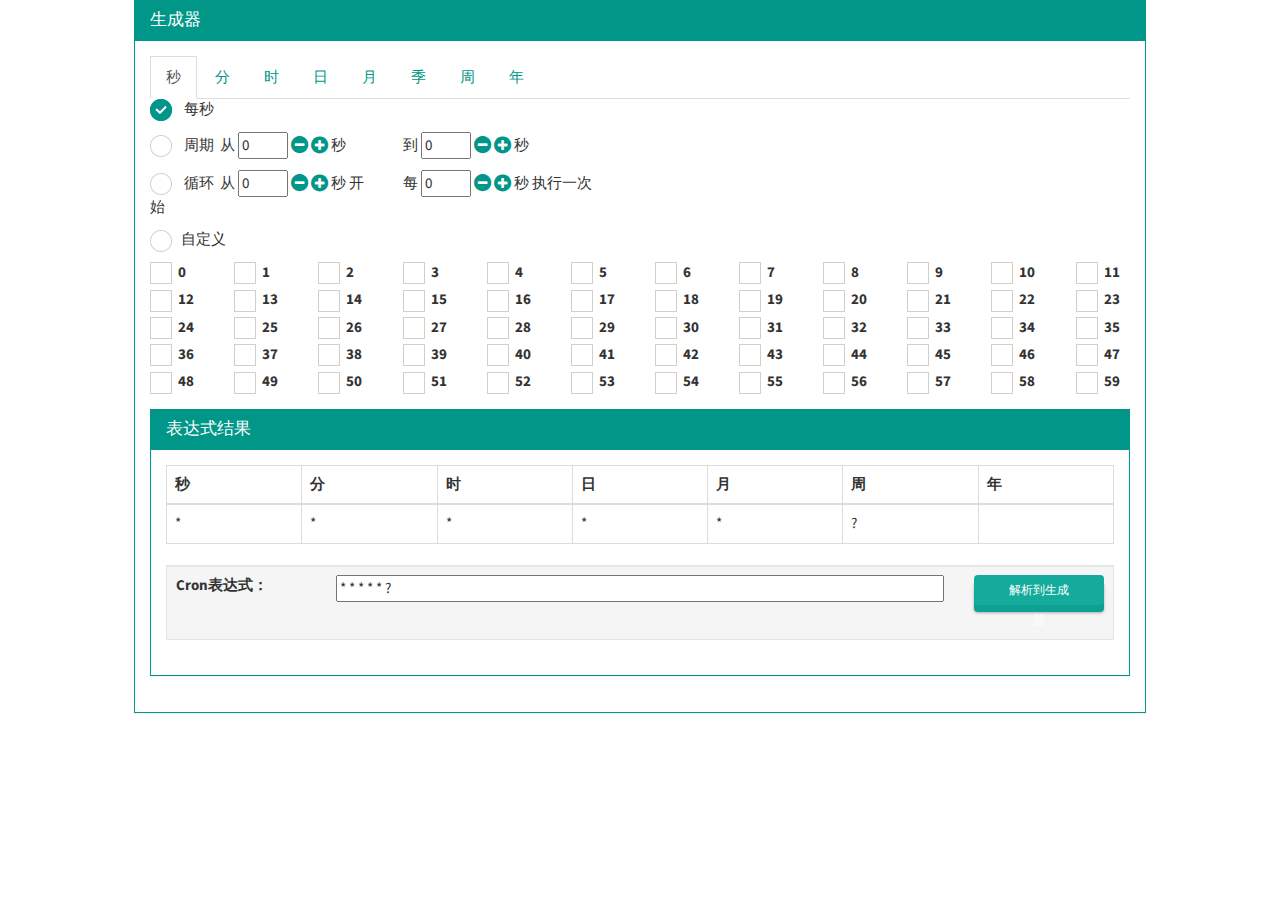
<file: imap-web/src/main/webapp/resources/plugins/jqcron/index.html>
<!DOCTYPE html>
<html>
<head>
    <meta charset="UTF-8">
    <title>Cron Generator</title>
    <link rel="stylesheet" href="bootstrap.min.css">
    <link rel="stylesheet" href="fontas/css/font-awesome.min.css">
    <script src="jquery.min.js"></script>
    <script src="bootstrap.min.js"></script>
    <link href="icheck/skin/blue.css"  rel="stylesheet">
    <link href="button/buttons.css" rel="stylesheet">
    <script src="icheck/icheck.min.js"></script>
    <script src="spinner/jquery.spinner.min.js"></script>
    <script src="init.js"></script>
    <script src="cronboot.js"></script>
</head>
<body>
<div class="container-fluid">
    <div class="col-xs-12 col-sm-12 col-md-10 col-md-offset-1">
        <div class="panel panel-primary">
            <div class="panel-heading">
                <h3 class="panel-title">生成器</h3>
            </div>
            <div class="panel-body">

                <ul id="myTab" class="nav nav-tabs">
                    <li class="active"><a href="#t_second" data-toggle="tab">秒</a></li>
                    <li><a href="#t_min" data-toggle="tab">分</a></li>
                    <li><a href="#t_hour" data-toggle="tab">时</a></li>
                    <li><a href="#t_day" data-toggle="tab">日</a></li>
                    <li><a href="#t_month" data-toggle="tab">月</a></li>
                    <li><a href="#t_quarter" data-toggle="tab">季</a></li>
                    <li><a href="#t_week" data-toggle="tab">周</a></li>
                    <li><a href="#t_year" data-toggle="tab">年</a></li>
                </ul>
                <div id="myTabContent" class="tab-content">
                    <div class="tab-pane fade in active" id="t_second">

                        <div class="radiocheck"><p><input type="radio" checked="checked" id="r_second" name="second"
                                                          class="firstradio">&nbsp;
                            &nbsp; 每秒</p></div>


                        <div class="radiocheck">
                            <p>

                            <div class="row">
                                <div class="col-xs-12 col-sm-6 col-md-3">
                                    <div data-trigger="spinner" class="cyclespin">
                                        <input type="radio" name="second" class="cycleradio">
                                        &nbsp; &nbsp;周期&nbsp; 从
                                        <input type="text" data-max="59" value="0" style="width:50px;" class="numberspinner"
                                               name="second">
                                        <a href="javascript:;" data-spin="down"><i
                                                class=" icon-minus-sign icon-large "></i></a>
                                        <a href="javascript:;" data-spin="up"><i
                                                class="  icon-plus-sign icon-large"></i></a> 秒
                                    </div>
                                </div>
                                <div class="col-xs-12 col-sm-6 col-md-3">
                                    <div data-trigger="spinner" class="cyclespin">
                                        到

                                        <input type="text" data-max="59" value="0" style="width:50px;" class="numberspinner"
                                               name="second">
                                        <a href="javascript:;" data-spin="down"><i
                                                class="  icon-minus-sign icon-large "></i></a>
                                        <a href="javascript:;" data-spin="up"><i class="icon-plus-sign icon-large"></i></a>
                                        秒
                                    </div>
                                </div>
                            </div>
                            </p>
                        </div>


                        <div class="radiocheck">
                            <p>

                            <div class="row">
                                <div class="col-xs-12 col-sm-12 col-md-3">
                                    <div data-trigger="spinner" class="loopspin">
                                        <input type="radio" name="second" class="loopradio">
                                        &nbsp; &nbsp;循环&nbsp; 从
                                        <input type="text" data-max="59" value="0" style="width:50px;" class="numberspinner"
                                               name="second">
                                        <a href="javascript:;" data-spin="down"><i
                                                class=" icon-minus-sign icon-large "></i></a>
                                        <a href="javascript:;" data-spin="up"><i
                                                class="  icon-plus-sign icon-large"></i></a> 秒 开始
                                    </div>
                                </div>

                                <div class="col-xs-12 col-sm-12 col-md-3">
                                    <div data-trigger="spinner" class="loopspin">
                                        每

                                        <input type="text" data-max="59" value="0" style="width:50px;" class="numberspinner"
                                               name="second">
                                        <a href="javascript:;" data-spin="down"><i
                                                class=" icon-minus-sign icon-large "></i></a>
                                        <a href="javascript:;" data-spin="up"><i class="icon-plus-sign icon-large"></i></a>
                                        秒 执行一次
                                    </div>
                                </div>
                            </div>
                            </p>
                        </div>


                        <div class="radiocheck">
                            <p><input type="radio" name="second" class="choiceradio">&nbsp; &nbsp;自定义

                            <div class="row">
                                <div class="secondList" id="l_second">

                                </div>
                            </div>
                            </p>
                        </div>
                    </div>


                    <div class="tab-pane fade" id="t_min">
                        <div class="radiocheck"><p><input type="radio" checked="checked" id="r_minute" name="min"
                                                          class="firstradio">&nbsp;
                            &nbsp; 每分</p></div>


                        <div class="radiocheck">
                            <p>

                            <div class="row">
                                <div class="col-xs-12 col-sm-6 col-md-3">
                                    <div data-trigger="spinner" class="cyclespin">
                                        <input type="radio" name="min" class="cycleradio">
                                        &nbsp; &nbsp;周期&nbsp; 从
                                        <input type="text" data-max="59" value="0" style="width:50px;" class="numberspinner"
                                               name="min">
                                        <a href="javascript:;" data-spin="down"><i
                                                class=" icon-minus-sign icon-large "></i></a>
                                        <a href="javascript:;" data-spin="up"><i
                                                class="  icon-plus-sign icon-large"></i></a> 分
                                    </div>
                                </div>
                                <div class="col-xs-12 col-sm-6 col-md-3">
                                    <div data-trigger="spinner" class="cyclespin">
                                        到

                                        <input type="text" data-max="59" value="0" style="width:50px;" class="numberspinner"
                                               name="min">
                                        <a href="javascript:;" data-spin="down"><i
                                                class="  icon-minus-sign icon-large "></i></a>
                                        <a href="javascript:;" data-spin="up"><i class="icon-plus-sign icon-large"></i></a>
                                        分
                                    </div>
                                </div>
                            </div>
                            </p>
                        </div>


                        <div class="radiocheck">
                            <p>

                            <div class="row">
                                <div class="col-xs-12 col-sm-12 col-md-3">
                                    <div data-trigger="spinner" class="loopspin">
                                        <input type="radio" name="min" class="loopradio">
                                        &nbsp; &nbsp;循环&nbsp; 从
                                        <input type="text" data-max="59" value="0" style="width:50px;" class="numberspinner"
                                               name="min">
                                        <a href="javascript:;" data-spin="down"><i
                                                class=" icon-minus-sign icon-large "></i></a>
                                        <a href="javascript:;" data-spin="up"><i
                                                class="  icon-plus-sign icon-large"></i></a> 分 开始
                                    </div>
                                </div>

                                <div class="col-xs-12 col-sm-12 col-md-3">
                                    <div data-trigger="spinner" class="loopspin">
                                        每

                                        <input type="text" data-max="59" value="0" style="width:50px;" class="numberspinner"
                                               name="min">
                                        <a href="javascript:;" data-spin="down"><i
                                                class=" icon-minus-sign icon-large "></i></a>
                                        <a href="javascript:;" data-spin="up"><i class="icon-plus-sign icon-large"></i></a>
                                        分 执行一次
                                    </div>
                                </div>
                            </div>
                            </p>
                        </div>

                        <div class="radiocheck">
                            <p><input type="radio" name="min" class="choiceradio">&nbsp; &nbsp;自定义

                            <div class="row">
                                <div class="minList" id="l_min">

                                </div>
                            </div>
                            </p>
                        </div>
                    </div>

                    <div class="tab-pane fade" id="t_hour">

                        <div class="radiocheck"><p><input type="radio" checked="checked" id="r_hour" name="hour"
                                                          class="firstradio">&nbsp;
                            &nbsp; 每时</p></div>


                        <div class="radiocheck">
                            <p>

                            <div class="row">
                                <div class="col-xs-12 col-sm-6 col-md-3">
                                    <div data-trigger="spinner" class="cyclespin">
                                        <input type="radio" name="hour" class="cycleradio">
                                        &nbsp; &nbsp;周期&nbsp; 从
                                        <input type="text" data-rule="hour" style="width:50px;" class="numberspinner"
                                               name="hour">
                                        <a href="javascript:;" data-spin="down"><i
                                                class=" icon-minus-sign icon-large "></i></a>
                                        <a href="javascript:;" data-spin="up"><i
                                                class="  icon-plus-sign icon-large"></i></a> 时
                                    </div>
                                </div>
                                <div class="col-xs-12 col-sm-6 col-md-3">
                                    <div data-trigger="spinner" class="cyclespin">
                                        到

                                        <input type="text" data-rule="hour" style="width:50px;" class="numberspinner"
                                               name="hour">
                                        <a href="javascript:;" data-spin="down"><i
                                                class="  icon-minus-sign icon-large "></i></a>
                                        <a href="javascript:;" data-spin="up"><i class="icon-plus-sign icon-large"></i></a>
                                        时
                                    </div>
                                </div>
                            </div>
                            </p>
                        </div>


                        <div class="radiocheck">
                            <p>

                            <div class="row">
                                <div class="col-xs-12 col-sm-12 col-md-3">
                                    <div data-trigger="spinner" class="loopspin">
                                        <input type="radio" name="hour" class="loopradio">
                                        &nbsp; &nbsp;循环&nbsp; 从
                                        <input type="text" data-rule="hour" style="width:50px;" class="numberspinner"
                                               name="hour">
                                        <a href="javascript:;" data-spin="down"><i
                                                class=" icon-minus-sign icon-large "></i></a>
                                        <a href="javascript:;" data-spin="up"><i
                                                class="  icon-plus-sign icon-large"></i></a> 时 开始
                                    </div>
                                </div>

                                <div class="col-xs-12 col-sm-12 col-md-3">
                                    <div data-trigger="spinner" class="loopspin">
                                        每

                                        <input type="text" data-rule="hour" style="width:50px;" class="numberspinner"
                                               name="hour">
                                        <a href="javascript:;" data-spin="down"><i
                                                class=" icon-minus-sign icon-large "></i></a>
                                        <a href="javascript:;" data-spin="up"><i class="icon-plus-sign icon-large"></i></a>
                                        时 执行一次
                                    </div>
                                </div>
                            </div>
                            </p>
                        </div>

                        <div class="radiocheck">
                            <p><input type="radio" name="hour" class="choiceradio">&nbsp; &nbsp;自定义

                            <div class="row">
                                <div class="hourList" id="l_hour">

                                </div>
                            </div>
                            </p>
                        </div>

                    </div>

                    <div class="tab-pane fade" id="t_day">
                        <div class="radiocheck"><p><input type="radio" checked="checked" id="r_day" name="day"
                                                          class="firstradio">&nbsp;
                            &nbsp; 每日</p></div>

                        <div class="radiocheck"><p><input type="radio" name="day" class="noconfirmradio">&nbsp;
                            &nbsp; 不指定(指定周时，日 需设置为不指定)</p></div>

                        <div class="radiocheck"><p><input type="radio" name="day" class="lastdayradio">&nbsp;
                            &nbsp; 月最后一日</p></div>


                        <div class="radiocheck">
                            <p>

                            <div class="row">
                                <div class="col-xs-12 col-sm-6 col-md-3">
                                    <div data-trigger="spinner" class="cyclespin">
                                        <input type="radio" name="day" class="cycleradio">
                                        &nbsp; &nbsp;周期&nbsp; 从
                                        <input type="text" data-rule="day" style="width:50px;" class="numberspinner"
                                               name="day">
                                        <a href="javascript:;" data-spin="down"><i
                                                class=" icon-minus-sign icon-large "></i></a>
                                        <a href="javascript:;" data-spin="up"><i
                                                class="  icon-plus-sign icon-large"></i></a> 日
                                    </div>
                                </div>
                                <div class="col-xs-12 col-sm-6 col-md-3">
                                    <div data-trigger="spinner" class="cyclespin">
                                        到

                                        <input type="text" data-rule="day" style="width:50px;" class="numberspinner"
                                               name="day">
                                        <a href="javascript:;" data-spin="down"><i
                                                class="  icon-minus-sign icon-large "></i></a>
                                        <a href="javascript:;" data-spin="up"><i class="icon-plus-sign icon-large"></i></a>
                                        日
                                    </div>
                                </div>
                            </div>
                            </p>
                        </div>


                        <div class="radiocheck">
                            <p>

                            <div class="row">
                                <div class="col-xs-12 col-sm-12 col-md-3">
                                    <div data-trigger="spinner" class="loopspin">
                                        <input type="radio" name="day" class="loopradio">
                                        &nbsp; &nbsp;循环&nbsp; 从
                                        <input type="text" data-rule="day" style="width:50px;" class="numberspinner"
                                               name="day">
                                        <a href="javascript:;" data-spin="down"><i
                                                class=" icon-minus-sign icon-large "></i></a>
                                        <a href="javascript:;" data-spin="up"><i
                                                class="  icon-plus-sign icon-large"></i></a> 日 开始
                                    </div>
                                </div>

                                <div class="col-xs-12 col-sm-12 col-md-3">
                                    <div data-trigger="spinner" class="loopspin">
                                        每

                                        <input type="text" data-rule="day" style="width:50px;" class="numberspinner"
                                               name="day">
                                        <a href="javascript:;" data-spin="down"><i
                                                class=" icon-minus-sign icon-large "></i></a>
                                        <a href="javascript:;" data-spin="up"><i class="icon-plus-sign icon-large"></i></a>
                                        日 执行一次
                                    </div>
                                </div>
                            </div>
                            </p>
                        </div>

                        <div class="radiocheck">
                            <p>

                            <div class="row">
                                <div class="col-xs-12 col-sm-12 col-md-6">
                                    <div data-trigger="spinner" class="nearspin">
                                        <input type="radio" name="day" class="nearradio">
                                        &nbsp; &nbsp;每月&nbsp; 离
                                        <input type="text" data-rule="day" style="width:50px;" class="numberspinner"
                                               name="day">
                                        <a href="javascript:;" data-spin="down"><i
                                                class=" icon-minus-sign icon-large "></i></a>
                                        <a href="javascript:;" data-spin="up"><i
                                                class="  icon-plus-sign icon-large"></i></a> 日 最近工作日
                                    </div>
                                </div>

                            </div>
                            </p>
                        </div>

                        <div class="radiocheck">
                            <p><input type="radio" name="day" class="choiceradio">&nbsp; &nbsp;自定义

                            <div class="row">
                                <div class="dayList" id="l_day">

                                </div>
                            </div>
                            </p>
                        </div>

                    </div>

                    <div class="tab-pane fade" id="t_month">

                        <div class="radiocheck"><p><input type="radio" checked="checked" id="r_month" name="month"
                                                          class="firstradio">&nbsp;
                            &nbsp; 每月</p></div>


                        <div class="radiocheck">
                            <p>

                            <div class="row">
                                <div class="col-xs-12 col-sm-6 col-md-3">
                                    <div data-trigger="spinner" class="cyclespin">
                                        <input type="radio" name="month" class="cycleradio">
                                        &nbsp; &nbsp;周期&nbsp; 从
                                        <input type="text" data-rule="month" style="width:50px;" class="numberspinner"
                                               name="month">
                                        <a href="javascript:;" data-spin="down"><i
                                                class=" icon-minus-sign icon-large "></i></a>
                                        <a href="javascript:;" data-spin="up"><i
                                                class="  icon-plus-sign icon-large"></i></a> 月
                                    </div>
                                </div>
                                <div class="col-xs-12 col-sm-6 col-md-3">
                                    <div data-trigger="spinner" class="cyclespin">
                                        到

                                        <input type="text" data-rule="month" style="width:50px;" class="numberspinner"
                                               name="month">
                                        <a href="javascript:;" data-spin="down"><i
                                                class="  icon-minus-sign icon-large "></i></a>
                                        <a href="javascript:;" data-spin="up"><i class="icon-plus-sign icon-large"></i></a>
                                        月
                                    </div>
                                </div>
                            </div>
                            </p>
                        </div>


                        <div class="radiocheck">
                            <p>

                            <div class="row">
                                <div class="col-xs-12 col-sm-12 col-md-3">
                                    <div data-trigger="spinner" class="loopspin">
                                        <input type="radio" name="month" class="loopradio">
                                        &nbsp; &nbsp;循环&nbsp; 从
                                        <input type="text" data-rule="month" style="width:50px;" class="numberspinner"
                                               name="month">
                                        <a href="javascript:;" data-spin="down"><i
                                                class=" icon-minus-sign icon-large "></i></a>
                                        <a href="javascript:;" data-spin="up"><i
                                                class="  icon-plus-sign icon-large"></i></a> 月 开始
                                    </div>
                                </div>

                                <div class="col-xs-12 col-sm-12 col-md-3">
                                    <div data-trigger="spinner" class="loopspin">
                                        每

                                        <input type="text" data-rule="month" style="width:50px;" class="numberspinner"
                                               name="month">
                                        <a href="javascript:;" data-spin="down"><i
                                                class=" icon-minus-sign icon-large "></i></a>
                                        <a href="javascript:;" data-spin="up"><i class="icon-plus-sign icon-large"></i></a>
                                        月 执行一次
                                    </div>
                                </div>
                            </div>
                            </p>
                        </div>

                        <div class="radiocheck">
                            <p><input type="radio" name="month" class="choiceradio">&nbsp; &nbsp;自定义

                            <div class="row">
                                <div class="monthList" id="l_month">

                                </div>
                            </div>
                            </p>
                        </div>

                    </div>


                    <div class="tab-pane fade" id="t_quarter">
                        <div class="radiocheck"><p><input type="radio" checked="checked" id="r_quarter" name="quarter"
                                                          class="firstradioreactor">&nbsp;
                            &nbsp; 不指定</p></div>


                        <div class="radiocheck">
                            <p><input type="radio" name="quarter" class="choiceradio">&nbsp; &nbsp;自定义

                            <div class="row">
                                <div class="qtList" id="quarter_spe">
                                    <div class='col-xs-1 col-sm-1 col-md-4'><label><input type='checkbox'
                                                                                          value="1,4,7,10"> &nbsp;每季度第一个月</label>
                                    </div>
                                    <div class='col-xs-1 col-sm-1 col-md-4'><label><input type='checkbox'
                                                                                          value="2,5,8,11"> &nbsp;每季度第二个月</label>
                                    </div>
                                    <div class='col-xs-1 col-sm-1 col-md-4'><label><input type='checkbox'
                                                                                          value="3,6,9,12"> &nbsp;每季度第三个月</label>
                                    </div>
                                </div>
                            </div>
                            <div class="row">
                                <div class="monthList" id="l_quarter">
                                </div>
                            </div>
                            </p>
                        </div>
                    </div>
                    <div class="tab-pane fade" id="t_week">
                        <div class="radiocheck"><p><input type="radio" checked="checked" id="r_week" name="week"
                                                          class="firstradio">&nbsp;
                            &nbsp; 每周</p></div>

                        <div class="radiocheck"><p><input type="radio" name="week" class="noconfirmradio">&nbsp;
                            &nbsp; 不指定(指定日时，周 需设置为不指定)</p></div>


                        <div class="radiocheck">
                            <p>

                            <div class="row">
                                <div class="col-xs-12 col-sm-6 col-md-3">
                                    <div data-trigger="spinner" class="cyclespin">
                                        <input type="radio" name="week" class="cycleradio">
                                        &nbsp; &nbsp;周期&nbsp; 从周
                                        <input type="text" data-rule="percent" style="width:50px;" class="numberspinner"
                                               name="week">
                                        <a href="javascript:;" data-spin="down"><i
                                                class=" icon-minus-sign icon-large "></i></a>
                                        <a href="javascript:;" data-spin="up"><i
                                                class="  icon-plus-sign icon-large"></i></a>
                                    </div>
                                </div>
                                <div class="col-xs-12 col-sm-6 col-md-3">
                                    <div data-trigger="spinner" class="cyclespin">
                                        到周

                                        <input type="text" data-rule="percent" style="width:50px;" class="numberspinner"
                                               name="week">
                                        <a href="javascript:;" data-spin="down"><i
                                                class="  icon-minus-sign icon-large "></i></a>
                                        <a href="javascript:;" data-spin="up"><i class="icon-plus-sign icon-large"></i></a>

                                    </div>
                                </div>
                            </div>
                            </p>
                        </div>


                        <div class="radiocheck">
                            <p>

                            <div class="row">
                                <div class="col-xs-12 col-sm-12 col-md-3">
                                    <div data-trigger="spinner" class="loopspin">
                                        <input type="radio" name="week" class="loopradio">
                                        &nbsp; &nbsp;循环 &nbsp;从周
                                        <input type="text" data-rule="percent" style="width:50px;" class="numberspinner"
                                               name="week">
                                        <a href="javascript:;" data-spin="down"><i
                                                class=" icon-minus-sign icon-large "></i></a>
                                        <a href="javascript:;" data-spin="up"><i
                                                class="  icon-plus-sign icon-large"></i></a> 开始
                                    </div>
                                </div>

                                <div class="col-xs-12 col-sm-12 col-md-3">
                                    <div data-trigger="spinner" class="loopspin">
                                        每隔

                                        <input type="text" data-rule="percent" style="width:50px;" class="numberspinner"
                                               name="week">
                                        <a href="javascript:;" data-spin="down"><i
                                                class=" icon-minus-sign icon-large "></i></a>
                                        <a href="javascript:;" data-spin="up"><i class="icon-plus-sign icon-large"></i></a>
                                        天执行一次

                                    </div>
                                </div>
                            </div>
                            </p>
                        </div>


                        <div class="radiocheck">
                            <p>

                            <div class="row">
                                <div class="col-xs-12 col-sm-12 col-md-3">
                                    <div data-trigger="spinner" class="designspin">
                                        <input type="radio" name="week" class="designradio">
                                        &nbsp; &nbsp;指定&nbsp; &nbsp;&nbsp;&nbsp;&nbsp;&nbsp;第
                                        <input type="text" data-rule="percent" style="width:50px;" class="numberspinner"
                                               name="week">
                                        <a href="javascript:;" data-spin="down"><i
                                                class=" icon-minus-sign icon-large "></i></a>
                                        <a href="javascript:;" data-spin="up"><i
                                                class="  icon-plus-sign icon-large"></i></a> 周的
                                    </div>
                                </div>

                                <div class="col-xs-12 col-sm-12 col-md-3">
                                    <div data-trigger="spinner" class="designspin">
                                        &nbsp;&nbsp;&nbsp;&nbsp;&nbsp;周

                                        <input type="text" data-rule="percent" style="width:50px;" class="numberspinner"
                                               name="week">
                                        <a href="javascript:;" data-spin="down"><i
                                                class=" icon-minus-sign icon-large "></i></a>
                                        <a href="javascript:;" data-spin="up"><i class="icon-plus-sign icon-large"></i></a>

                                    </div>
                                </div>
                            </div>
                            </p>
                        </div>

                        <div class="radiocheck">
                            <p>

                            <div class="row">
                                <div class="col-xs-12 col-sm-12 col-md-6">
                                    <div data-trigger="spinner" class="lastspin">
                                        <input type="radio" name="week" class="lastradio">
                                        &nbsp; &nbsp;本月最后一个周
                                        <input type="text" data-rule="percent" style="width:50px;" class="numberspinner"
                                               name="week">
                                        <a href="javascript:;" data-spin="down"><i
                                                class=" icon-minus-sign icon-large "></i></a>
                                        <a href="javascript:;" data-spin="up"><i
                                                class="  icon-plus-sign icon-large"></i></a>
                                    </div>
                                </div>

                            </div>
                            </p>
                        </div>

                        <div class="radiocheck">
                            <p><input type="radio" name="week" class="choiceradio">&nbsp; &nbsp;自定义

                            <div class="row">
                                <div class="weekList" id="l_week">

                                </div>
                            </div>
                            </p>
                        </div>
                    </div>
                    <div class="tab-pane fade" id="t_year">
                        <div class="radiocheck"><p><input type="radio" checked="checked" id="r_year" name="year"
                                                          class="unselectradio">&nbsp;
                            &nbsp; 不指定</p></div>
                        <div class="radiocheck"><p><input type="radio" name="year"
                                                          class="firstradio">&nbsp;
                            &nbsp; 每年</p></div>


                        <div class="radiocheck">
                            <p>

                            <div class="row">
                                <div class="col-xs-12 col-sm-6 col-md-3">
                                    <div data-trigger="spinner" class="cyclespin">
                                        <input type="radio" name="year" class="cycleradio">
                                        &nbsp; &nbsp;周期&nbsp; 从
                                        <input type="text" style="width:50px;" class="numberspinner"
                                               name="year" value="2015">
                                        <a href="javascript:;" data-spin="down"><i
                                                class=" icon-minus-sign icon-large "></i></a>
                                        <a href="javascript:;" data-spin="up"><i
                                                class="  icon-plus-sign icon-large"></i></a>
                                    </div>
                                </div>
                                <div class="col-xs-12 col-sm-6 col-md-3">
                                    <div data-trigger="spinner" class="cyclespin">
                                        到

                                        <input type="text" style="width:50px;" class="numberspinner"
                                               name="year" value="2016">
                                        <a href="javascript:;" data-spin="down"><i
                                                class="  icon-minus-sign icon-large "></i></a>
                                        <a href="javascript:;" data-spin="up"><i class="icon-plus-sign icon-large"></i></a>

                                    </div>
                                </div>
                            </div>
                            </p>
                        </div>


                    </div>


                </div>


                <div class="panel panel-primary">
                    <div class="panel-heading">
                        <h3 class="panel-title">表达式结果</h3>
                    </div>

                    <div class="panel-body">
                        <div class="table-responsive">
                            <table class="table table-bordered">

                                <thead>
                                <tr>
                                    <th>秒</th>
                                    <th>分</th>
                                    <th>时</th>
                                    <th>日</th>
                                    <th>月</th>
                                    <th>周</th>
                                    <th>年</th>

                                </tr>
                                </thead>
                                <tbody>
                                <tr>
                                    <td><span name="v_second">*</span></td>
                                    <td><span name="v_min">*</span></td>
                                    <td><span name="v_hour">*</span></td>
                                    <td><span name="v_day">*</span></td>
                                    <td><span name="v_month">*</span></td>
                                    <td><span name="v_week">?</span></td>
                                    <td><span name="v_year"></span></td>
                                </tr>
                                </tbody>
                            </table>

                        </div>

                        <div class="well well-sm">
                            <div class="row">
                                <div class="col-xs-12 col-sm-12 col-md-2">
                                    <b>Cron表达式：</b>
                                </div>
                                <div class="col-xs-12 col-sm-12 col-md-8">
                                    <input type="text" name="cron" style="width: 100%;" value="* * * * * ?" id="cron"/>
                                    <input type="hidden" id="transCron" name="transCron" value=""/>
                                </div>
                                <div class="col-xs-12 col-sm-12 col-md-2">
                                    <a id="explain" href="javascript:void(0)"
                                       class="button button-3d button-primary button-rounded button-small">解析到生成器</a>
                                </div>
                            </div>
                        </div>
                    </div>
                </div>

            </div>
        </div>
    </div>
</div>
</body>
</html>
</file>
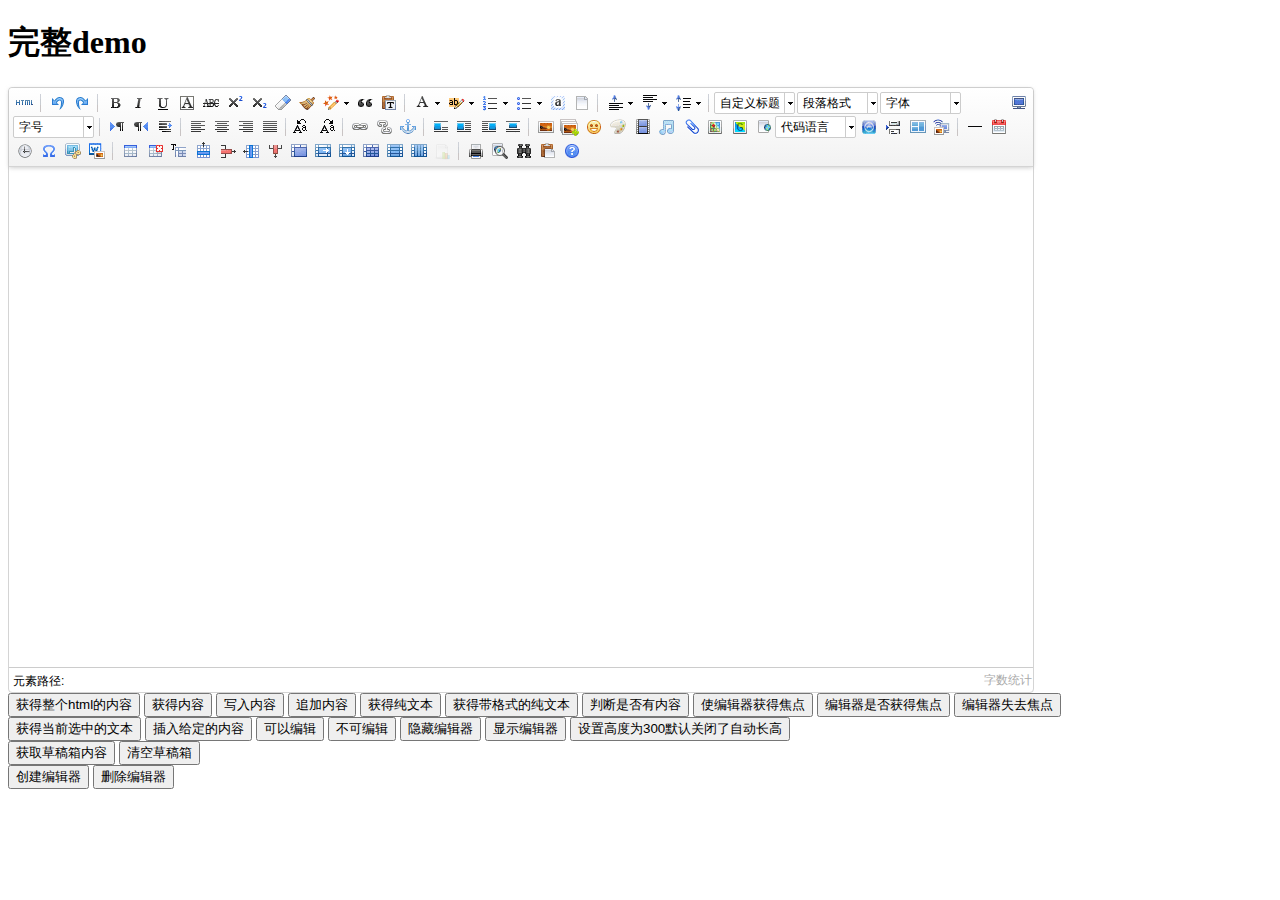
<file: imap-web/src/main/webapp/resources/plugins/ueditor/index.html>
<!DOCTYPE HTML PUBLIC "-//W3C//DTD HTML 4.01 Transitional//EN"
        "http://www.w3.org/TR/html4/loose.dtd">
<html>
<head>
    <title>完整demo</title>
    <meta http-equiv="Content-Type" content="text/html;charset=utf-8"/>
    <script type="text/javascript" charset="utf-8" src="ueditor.config.js"></script>
    <script type="text/javascript" charset="utf-8" src="ueditor.all.min.js"> </script>
    <!--建议手动加在语言，避免在ie下有时因为加载语言失败导致编辑器加载失败-->
    <!--这里加载的语言文件会覆盖你在配置项目里添加的语言类型，比如你在配置项目里配置的是英文，这里加载的中文，那最后就是中文-->
    <script type="text/javascript" charset="utf-8" src="lang/zh-cn/zh-cn.js"></script>

    <style type="text/css">
        div{
            width:100%;
        }
    </style>
</head>
<body>
<div>
    <h1>完整demo</h1>
    <script id="editor" type="text/plain" style="width:1024px;height:500px;"></script>
</div>
<div id="btns">
    <div>
        <button onclick="getAllHtml()">获得整个html的内容</button>
        <button onclick="getContent()">获得内容</button>
        <button onclick="setContent()">写入内容</button>
        <button onclick="setContent(true)">追加内容</button>
        <button onclick="getContentTxt()">获得纯文本</button>
        <button onclick="getPlainTxt()">获得带格式的纯文本</button>
        <button onclick="hasContent()">判断是否有内容</button>
        <button onclick="setFocus()">使编辑器获得焦点</button>
        <button onmousedown="isFocus(event)">编辑器是否获得焦点</button>
        <button onmousedown="setblur(event)" >编辑器失去焦点</button>

    </div>
    <div>
        <button onclick="getText()">获得当前选中的文本</button>
        <button onclick="insertHtml()">插入给定的内容</button>
        <button id="enable" onclick="setEnabled()">可以编辑</button>
        <button onclick="setDisabled()">不可编辑</button>
        <button onclick=" UE.getEditor('editor').setHide()">隐藏编辑器</button>
        <button onclick=" UE.getEditor('editor').setShow()">显示编辑器</button>
        <button onclick=" UE.getEditor('editor').setHeight(300)">设置高度为300默认关闭了自动长高</button>
    </div>

    <div>
        <button onclick="getLocalData()" >获取草稿箱内容</button>
        <button onclick="clearLocalData()" >清空草稿箱</button>
    </div>

</div>
<div>
    <button onclick="createEditor()">
    创建编辑器</button>
    <button onclick="deleteEditor()">
    删除编辑器</button>
</div>

<script type="text/javascript">

    //实例化编辑器
    //建议使用工厂方法getEditor创建和引用编辑器实例，如果在某个闭包下引用该编辑器，直接调用UE.getEditor('editor')就能拿到相关的实例
    var ue = UE.getEditor('editor');


    function isFocus(e){
        alert(UE.getEditor('editor').isFocus());
        UE.dom.domUtils.preventDefault(e)
    }
    function setblur(e){
        UE.getEditor('editor').blur();
        UE.dom.domUtils.preventDefault(e)
    }
    function insertHtml() {
        var value = prompt('插入html代码', '');
        UE.getEditor('editor').execCommand('insertHtml', value)
    }
    function createEditor() {
        enableBtn();
        UE.getEditor('editor');
    }
    function getAllHtml() {
        alert(UE.getEditor('editor').getAllHtml())
    }
    function getContent() {
        var arr = [];
        arr.push("使用editor.getContent()方法可以获得编辑器的内容");
        arr.push("内容为：");
        arr.push(UE.getEditor('editor').getContent());
        alert(arr.join("\n"));
    }
    function getPlainTxt() {
        var arr = [];
        arr.push("使用editor.getPlainTxt()方法可以获得编辑器的带格式的纯文本内容");
        arr.push("内容为：");
        arr.push(UE.getEditor('editor').getPlainTxt());
        alert(arr.join('\n'))
    }
    function setContent(isAppendTo) {
        var arr = [];
        arr.push("使用editor.setContent('欢迎使用ueditor')方法可以设置编辑器的内容");
        UE.getEditor('editor').setContent('欢迎使用ueditor', isAppendTo);
        alert(arr.join("\n"));
    }
    function setDisabled() {
        UE.getEditor('editor').setDisabled('fullscreen');
        disableBtn("enable");
    }

    function setEnabled() {
        UE.getEditor('editor').setEnabled();
        enableBtn();
    }

    function getText() {
        //当你点击按钮时编辑区域已经失去了焦点，如果直接用getText将不会得到内容，所以要在选回来，然后取得内容
        var range = UE.getEditor('editor').selection.getRange();
        range.select();
        var txt = UE.getEditor('editor').selection.getText();
        alert(txt)
    }

    function getContentTxt() {
        var arr = [];
        arr.push("使用editor.getContentTxt()方法可以获得编辑器的纯文本内容");
        arr.push("编辑器的纯文本内容为：");
        arr.push(UE.getEditor('editor').getContentTxt());
        alert(arr.join("\n"));
    }
    function hasContent() {
        var arr = [];
        arr.push("使用editor.hasContents()方法判断编辑器里是否有内容");
        arr.push("判断结果为：");
        arr.push(UE.getEditor('editor').hasContents());
        alert(arr.join("\n"));
    }
    function setFocus() {
        UE.getEditor('editor').focus();
    }
    function deleteEditor() {
        disableBtn();
        UE.getEditor('editor').destroy();
    }
    function disableBtn(str) {
        var div = document.getElementById('btns');
        var btns = UE.dom.domUtils.getElementsByTagName(div, "button");
        for (var i = 0, btn; btn = btns[i++];) {
            if (btn.id == str) {
                UE.dom.domUtils.removeAttributes(btn, ["disabled"]);
            } else {
                btn.setAttribute("disabled", "true");
            }
        }
    }
    function enableBtn() {
        var div = document.getElementById('btns');
        var btns = UE.dom.domUtils.getElementsByTagName(div, "button");
        for (var i = 0, btn; btn = btns[i++];) {
            UE.dom.domUtils.removeAttributes(btn, ["disabled"]);
        }
    }

    function getLocalData () {
        alert(UE.getEditor('editor').execCommand( "getlocaldata" ));
    }

    function clearLocalData () {
        UE.getEditor('editor').execCommand( "clearlocaldata" );
        alert("已清空草稿箱")
    }
</script>
</body>
</html>
</file>
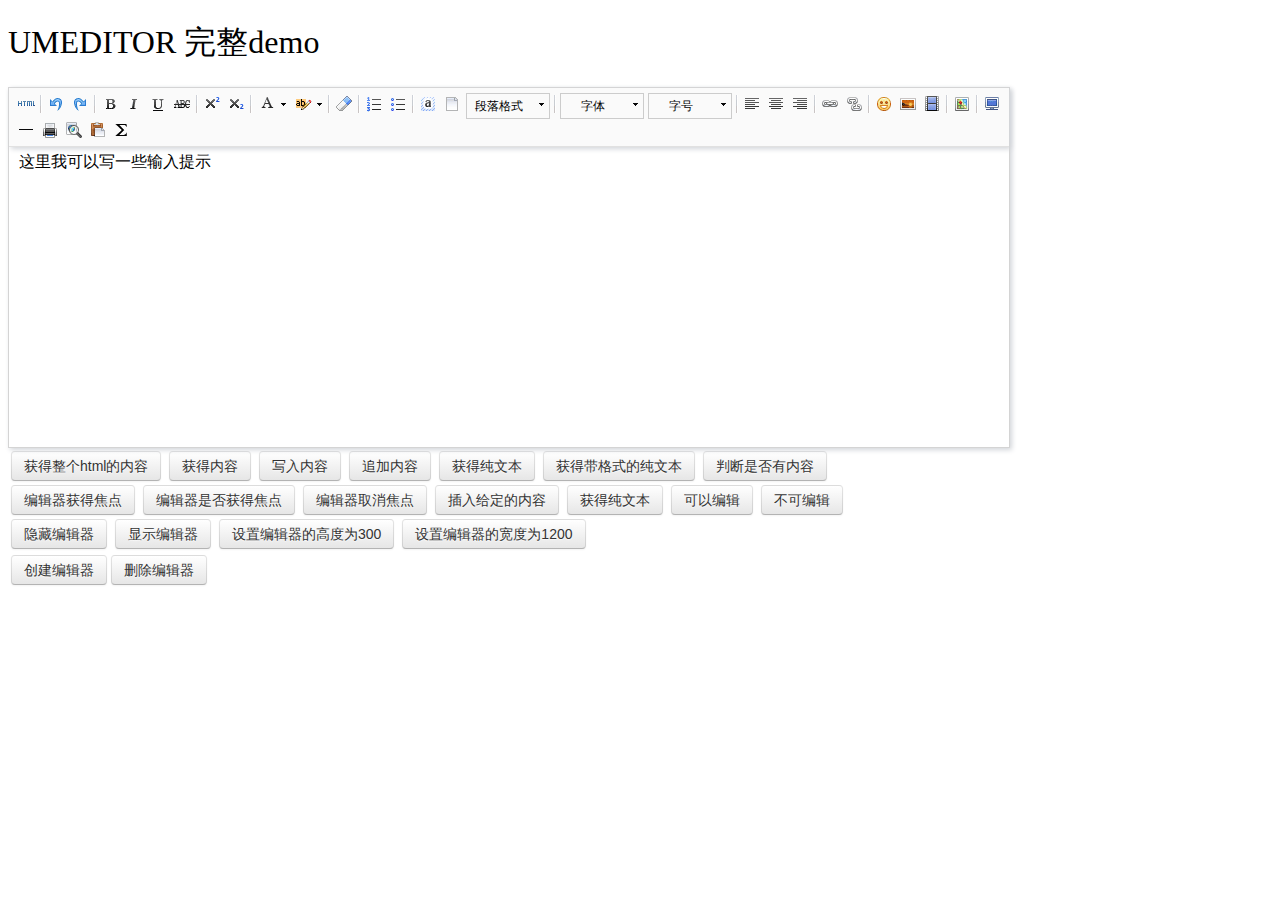
<file: imap-web/src/main/webapp/resources/plugins/umeditor/index.html>
<!DOCTYPE HTML>
<html>
<head>

    <meta http-equiv="Content-Type" content="text/html;charset=utf-8"/>
    <title>UMEDITOR 完整demo</title>
    <meta http-equiv="Content-Type" content="text/html; charset=utf-8"/>
    <link href="themes/default/css/umeditor.css" type="text/css" rel="stylesheet">
    <script type="text/javascript" src="third-party/jquery.min.js"></script>
    <script type="text/javascript" charset="utf-8" src="umeditor.config.js"></script>
    <script type="text/javascript" charset="utf-8" src="umeditor.min.js"></script>
    <script type="text/javascript" src="lang/zh-cn/zh-cn.js"></script>
    <style type="text/css">
        h1{
            font-family: "微软雅黑";
            font-weight: normal;
        }
        .btn {
            display: inline-block;
            *display: inline;
            padding: 4px 12px;
            margin-bottom: 0;
            *margin-left: .3em;
            font-size: 14px;
            line-height: 20px;
            color: #333333;
            text-align: center;
            text-shadow: 0 1px 1px rgba(255, 255, 255, 0.75);
            vertical-align: middle;
            cursor: pointer;
            background-color: #f5f5f5;
            *background-color: #e6e6e6;
            background-image: -moz-linear-gradient(top, #ffffff, #e6e6e6);
            background-image: -webkit-gradient(linear, 0 0, 0 100%, from(#ffffff), to(#e6e6e6));
            background-image: -webkit-linear-gradient(top, #ffffff, #e6e6e6);
            background-image: -o-linear-gradient(top, #ffffff, #e6e6e6);
            background-image: linear-gradient(to bottom, #ffffff, #e6e6e6);
            background-repeat: repeat-x;
            border: 1px solid #cccccc;
            *border: 0;
            border-color: #e6e6e6 #e6e6e6 #bfbfbf;
            border-color: rgba(0, 0, 0, 0.1) rgba(0, 0, 0, 0.1) rgba(0, 0, 0, 0.25);
            border-bottom-color: #b3b3b3;
            -webkit-border-radius: 4px;
            -moz-border-radius: 4px;
            border-radius: 4px;
            filter: progid:DXImageTransform.Microsoft.gradient(startColorstr='#ffffffff', endColorstr='#ffe6e6e6', GradientType=0);
            filter: progid:DXImageTransform.Microsoft.gradient(enabled=false);
            *zoom: 1;
            -webkit-box-shadow: inset 0 1px 0 rgba(255, 255, 255, 0.2), 0 1px 2px rgba(0, 0, 0, 0.05);
            -moz-box-shadow: inset 0 1px 0 rgba(255, 255, 255, 0.2), 0 1px 2px rgba(0, 0, 0, 0.05);
            box-shadow: inset 0 1px 0 rgba(255, 255, 255, 0.2), 0 1px 2px rgba(0, 0, 0, 0.05);
        }

        .btn:hover,
        .btn:focus,
        .btn:active,
        .btn.active,
        .btn.disabled,
        .btn[disabled] {
            color: #333333;
            background-color: #e6e6e6;
            *background-color: #d9d9d9;
        }

        .btn:active,
        .btn.active {
            background-color: #cccccc \9;
        }

        .btn:first-child {
            *margin-left: 0;
        }

        .btn:hover,
        .btn:focus {
            color: #333333;
            text-decoration: none;
            background-position: 0 -15px;
            -webkit-transition: background-position 0.1s linear;
            -moz-transition: background-position 0.1s linear;
            -o-transition: background-position 0.1s linear;
            transition: background-position 0.1s linear;
        }

        .btn:focus {
            outline: thin dotted #333;
            outline: 5px auto -webkit-focus-ring-color;
            outline-offset: -2px;
        }

        .btn.active,
        .btn:active {
            background-image: none;
            outline: 0;
            -webkit-box-shadow: inset 0 2px 4px rgba(0, 0, 0, 0.15), 0 1px 2px rgba(0, 0, 0, 0.05);
            -moz-box-shadow: inset 0 2px 4px rgba(0, 0, 0, 0.15), 0 1px 2px rgba(0, 0, 0, 0.05);
            box-shadow: inset 0 2px 4px rgba(0, 0, 0, 0.15), 0 1px 2px rgba(0, 0, 0, 0.05);
        }

        .btn.disabled,
        .btn[disabled] {
            cursor: default;
            background-image: none;
            opacity: 0.65;
            filter: alpha(opacity=65);
            -webkit-box-shadow: none;
            -moz-box-shadow: none;
            box-shadow: none;
        }
    </style>
</head>
<body>
<h1>UMEDITOR 完整demo</h1>

<!--style给定宽度可以影响编辑器的最终宽度-->
<script type="text/plain" id="myEditor" style="width:1000px;height:240px;">
    <p>这里我可以写一些输入提示</p>
</script>


<div class="clear"></div>
<div id="btns">
    <table>
        <tr>
            <td>
                <button class="btn" unselected="on" onclick="getAllHtml()">获得整个html的内容</button>&nbsp;
                <button class="btn" onclick="getContent()">获得内容</button>&nbsp;
                <button class="btn" onclick="setContent()">写入内容</button>&nbsp;
                <button class="btn" onclick="setContent(true)">追加内容</button>&nbsp;
                <button class="btn" onclick="getContentTxt()">获得纯文本</button>&nbsp;
                <button class="btn" onclick="getPlainTxt()">获得带格式的纯文本</button>&nbsp;
                <button class="btn" onclick="hasContent()">判断是否有内容</button>
            </td>
        </tr>
        <tr>
            <td>
                <button class="btn" onclick="setFocus()">编辑器获得焦点</button>&nbsp;
                <button class="btn" onmousedown="isFocus();return false;">编辑器是否获得焦点</button>&nbsp;
                <button class="btn" onclick="doBlur()">编辑器取消焦点</button>&nbsp;
                <button class="btn" onclick="insertHtml()">插入给定的内容</button>&nbsp;
                <button class="btn" onclick="getContentTxt()">获得纯文本</button>&nbsp;
                <button class="btn" id="enable" onclick="setEnabled()">可以编辑</button>&nbsp;
                <button class="btn" onclick="setDisabled()">不可编辑</button>
            </td>
        </tr>
        <tr>
            <td>
                <button class="btn" onclick="UM.getEditor('myEditor').setHide()">隐藏编辑器</button>&nbsp;
                <button class="btn" onclick="UM.getEditor('myEditor').setShow()">显示编辑器</button>&nbsp;
                <button class="btn" onclick="UM.getEditor('myEditor').setHeight(300)">设置编辑器的高度为300</button>&nbsp;
                <button class="btn" onclick="UM.getEditor('myEditor').setWidth(1200)">设置编辑器的宽度为1200</button>
            </td>
        </tr>

    </table>
</div>
<table>
    <tr>
        <td>
            <button class="btn" onclick="createEditor()"/>创建编辑器</button>
            <button class="btn" onclick="deleteEditor()"/>删除编辑器</button>
        </td>
    </tr>
</table>

<div>
    <h3 id="focush2"></h3>
</div>
<script type="text/javascript">
    //实例化编辑器
    var um = UM.getEditor('myEditor');
    um.addListener('blur',function(){
        $('#focush2').html('编辑器失去焦点了')
    });
    um.addListener('focus',function(){
        $('#focush2').html('')
    });
    //按钮的操作
    function insertHtml() {
        var value = prompt('插入html代码', '');
        um.execCommand('insertHtml', value)
    }
    function isFocus(){
        alert(um.isFocus())
    }
    function doBlur(){
        um.blur()
    }
    function createEditor() {
        enableBtn();
        um = UM.getEditor('myEditor');
    }
    function getAllHtml() {
        alert(UM.getEditor('myEditor').getAllHtml())
    }
    function getContent() {
        var arr = [];
        arr.push("使用editor.getContent()方法可以获得编辑器的内容");
        arr.push("内容为：");
        arr.push(UM.getEditor('myEditor').getContent());
        alert(arr.join("\n"));
    }
    function getPlainTxt() {
        var arr = [];
        arr.push("使用editor.getPlainTxt()方法可以获得编辑器的带格式的纯文本内容");
        arr.push("内容为：");
        arr.push(UM.getEditor('myEditor').getPlainTxt());
        alert(arr.join('\n'))
    }
    function setContent(isAppendTo) {
        var arr = [];
        arr.push("使用editor.setContent('欢迎使用umeditor')方法可以设置编辑器的内容");
        UM.getEditor('myEditor').setContent('欢迎使用umeditor', isAppendTo);
        alert(arr.join("\n"));
    }
    function setDisabled() {
        UM.getEditor('myEditor').setDisabled('fullscreen');
        disableBtn("enable");
    }

    function setEnabled() {
        UM.getEditor('myEditor').setEnabled();
        enableBtn();
    }

    function getText() {
        //当你点击按钮时编辑区域已经失去了焦点，如果直接用getText将不会得到内容，所以要在选回来，然后取得内容
        var range = UM.getEditor('myEditor').selection.getRange();
        range.select();
        var txt = UM.getEditor('myEditor').selection.getText();
        alert(txt)
    }

    function getContentTxt() {
        var arr = [];
        arr.push("使用editor.getContentTxt()方法可以获得编辑器的纯文本内容");
        arr.push("编辑器的纯文本内容为：");
        arr.push(UM.getEditor('myEditor').getContentTxt());
        alert(arr.join("\n"));
    }
    function hasContent() {
        var arr = [];
        arr.push("使用editor.hasContents()方法判断编辑器里是否有内容");
        arr.push("判断结果为：");
        arr.push(UM.getEditor('myEditor').hasContents());
        alert(arr.join("\n"));
    }
    function setFocus() {
        UM.getEditor('myEditor').focus();
    }
    function deleteEditor() {
        disableBtn();
        UM.getEditor('myEditor').destroy();
    }
    function disableBtn(str) {
        var div = document.getElementById('btns');
        var btns = domUtils.getElementsByTagName(div, "button");
        for (var i = 0, btn; btn = btns[i++];) {
            if (btn.id == str) {
                domUtils.removeAttributes(btn, ["disabled"]);
            } else {
                btn.setAttribute("disabled", "true");
            }
        }
    }
    function enableBtn() {
        var div = document.getElementById('btns');
        var btns = domUtils.getElementsByTagName(div, "button");
        for (var i = 0, btn; btn = btns[i++];) {
            domUtils.removeAttributes(btn, ["disabled"]);
        }
    }
</script>

</body>
</html>
</file>
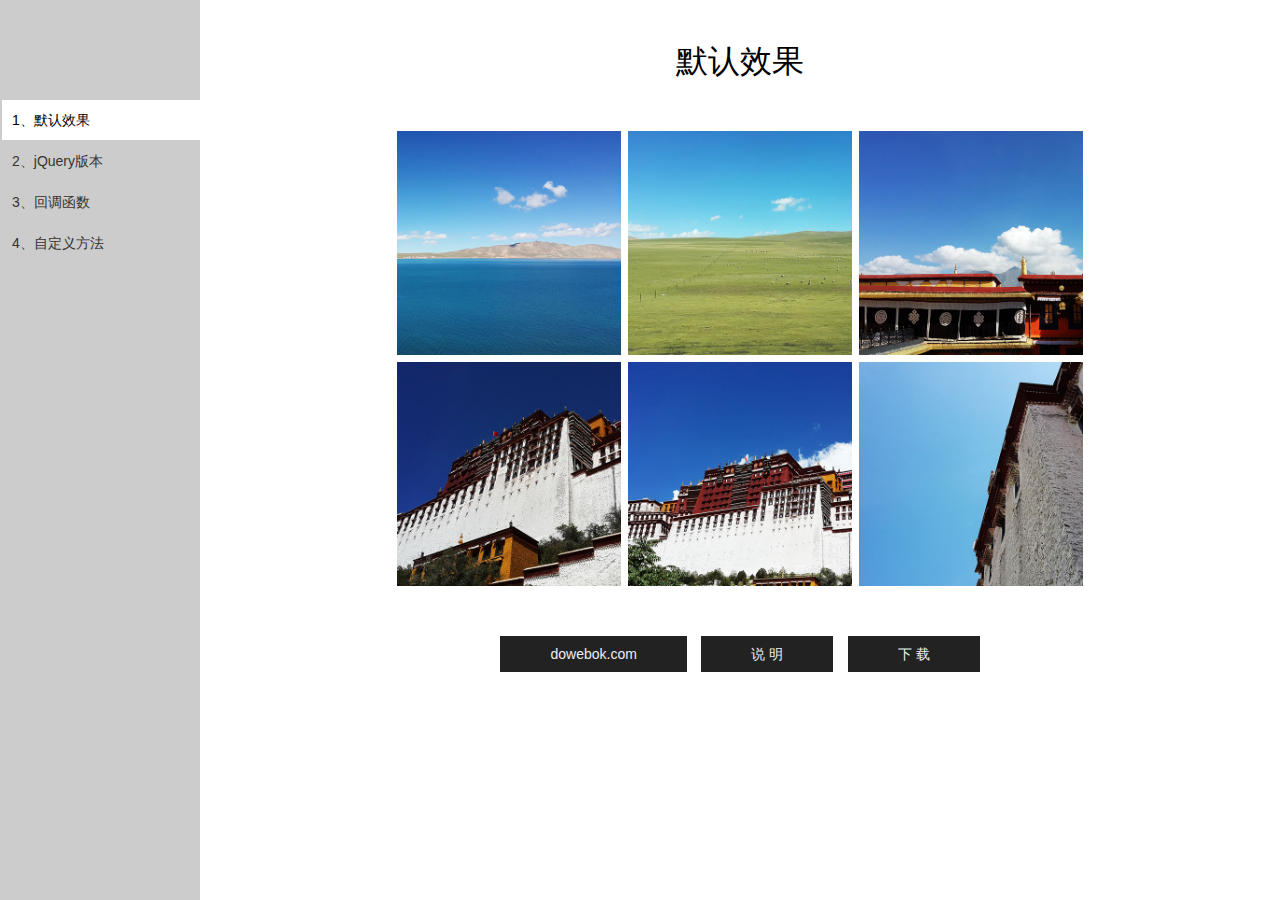
<file: imap-web/src/main/webapp/resources/plugins/viewer/index.html>
<!DOCTYPE html>
<html lang="zh-Hans">
<head>
<meta charset="utf-8">
<title>JS/jQuery图片查看器viewer.js演示-默认效果_dowebok</title>
<link rel="stylesheet" href="css/viewer.min.css">
<style>
* { margin: 0; padding: 0;}
#dowebok { width: 700px; margin: 0 auto; font-size: 0;}
#dowebok li { display: inline-block; width: 32%; margin-left: 1%; padding-top: 1%;}
#dowebok li img { width: 100%;}
</style>
</head>

<body>
<h1>默认效果</h1>

<ul id="dowebok">
	<li><img data-original="img/tibet-1.jpg" src="img/thumbnails/tibet-1.jpg" alt="图片1"></li>
	<li><img data-original="img/tibet-2.jpg" src="img/thumbnails/tibet-2.jpg" alt="图片2"></li>
	<li><img data-original="img/tibet-3.jpg" src="img/thumbnails/tibet-3.jpg" alt="图片3"></li>
	<li><img data-original="img/tibet-4.jpg" src="img/thumbnails/tibet-4.jpg" alt="图片4"></li>
	<li><img data-original="img/tibet-5.jpg" src="img/thumbnails/tibet-5.jpg" alt="图片5"></li>
	<li><img data-original="img/tibet-6.jpg" src="img/thumbnails/tibet-6.jpg" alt="图片6"></li>
</ul>

<script src="js/viewer.min.js"></script>
<script>
var viewer = new Viewer(document.getElementById('dowebok'), {
	url: 'data-original'
});
</script>




















<!-- 以下信息与演示无关，可不必理会 -->
<style>
body { margin: 0; border-left: 200px solid #ccc;}

h1 { margin: 40px auto; font: 32px "Microsoft Yahei"; text-align: center;}

.menu { position: absolute; left: 0; top: 0; bottom: 0; width: 200px; padding-top: 100px; font-family: Consolas,arial,"宋体"; background-color: #ccc;}
.menu a { display: block; height: 40px; margin: 0 0 1px 2px; padding-left: 10px; line-height: 40px; font-size: 14px; color: #333; text-decoration: none;}
.menu a:hover { background-color: #eee;}
.menu .cur { color: #000; background-color: #fff !important;}

.vad { margin: 50px 0 10px; font-family: Consolas,arial,宋体,sans-serif; text-align:center;}
.vad a { display: inline-block; height: 36px; line-height: 36px; margin: 0 5px; padding: 0 50px; font-size: 14px; text-align:center; color:#eee; text-decoration: none; background-color: #222;}
.vad a:hover { color: #fff; background-color: #000;}
.thead { width: 728px; height: 90px; margin: 0 auto; border-bottom: 40px solid transparent;}

.code { position: relative; margin-top: 100px; padding-top: 41px;}
.code h3 { position: absolute; top: 0; z-index: 10; width: 100px; height: 40px; font: 16px/40px "Microsoft Yahei"; text-align: center; cursor: pointer;}
.code .cur { border: 1px solid #f0f0f0; border-bottom: 1px solid #f8f8f8; background-color: #f8f8f8;}
.code .h31 { left: 0;}
.code .h32 { left: 102px;}
.code .h33 { left: 204px;}
.code .h34 { left: 306px;}
.code ol { padding: 0;}
.code { width: 800px; margin-left: auto; margin-right: auto;}
pre { padding: 15px 0; border: 1px solid #f0f0f0; background-color: #f8f8f8;}
.f-dn { display: none;}
</style>

<p class="vad">
	<a href="http://www.dowebok.com/" target="_blank">dowebok.com</a>
	<a href="http://www.dowebok.com/192.html" target="_blank">说 明</a>
	<a href="http://www.dowebok.com/192.html" target="_blank">下 载</a>
</p>

<div class="menu">
	<a class="cur" href="index.html">1、默认效果</a>
	<a href="index2.html">2、jQuery版本</a>
	<a href="index3.html">3、回调函数</a>
	<a href="index4.html">4、自定义方法</a>
</div>

</body>
</html>
</file>
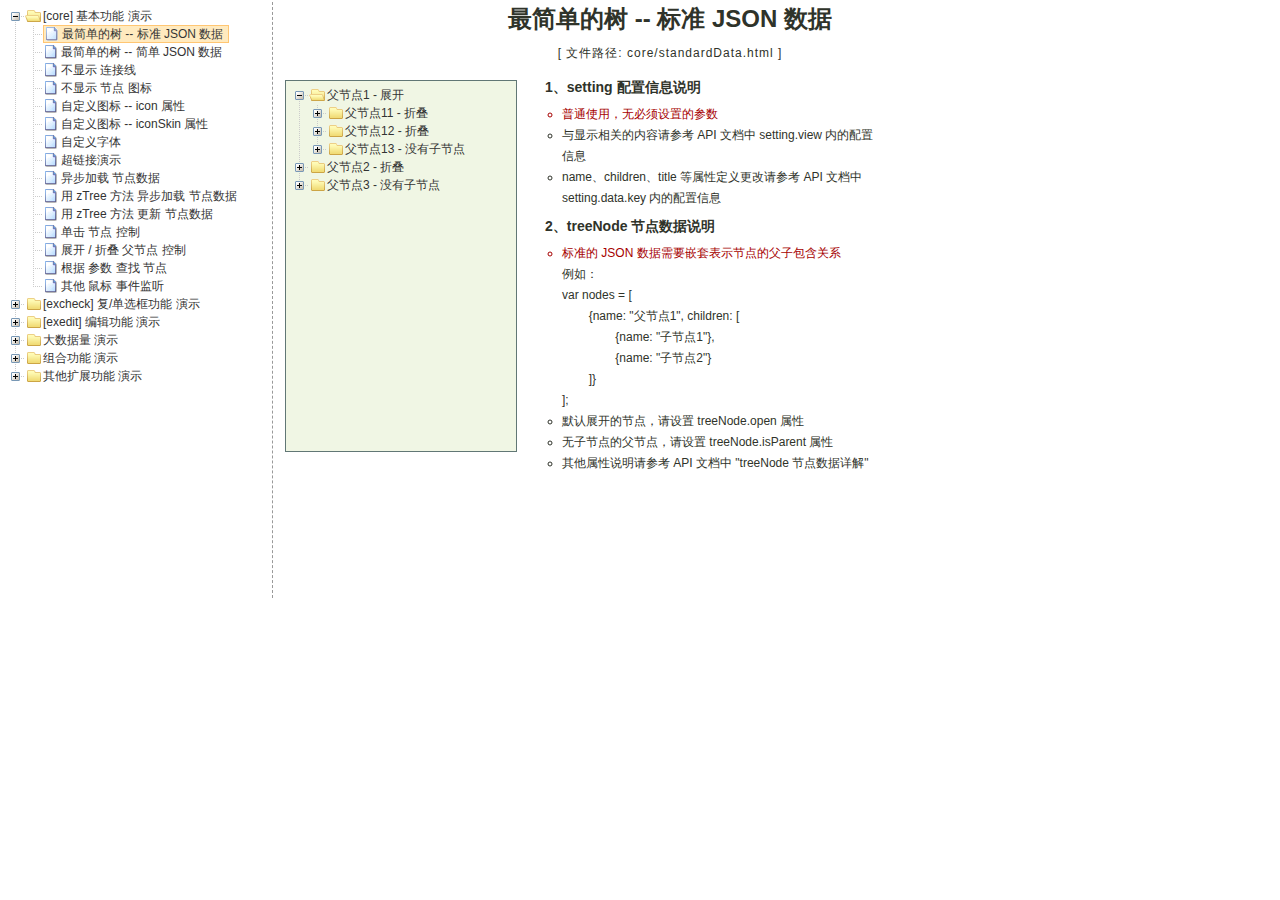
<file: imap-web/src/main/webapp/resources/plugins/ztree/demo/cn/index.html>
<!DOCTYPE HTML PUBLIC "-//W3C//DTD HTML 4.01//EN" "http://www.w3.org/TR/html4/strict.dtd">
<HTML>
<HEAD>
  <TITLE> ZTREE DEMO </TITLE>
  <meta http-equiv="content-type" content="text/html; charset=UTF-8">
  <link rel="stylesheet" href="../../css/zTreeStyle/zTreeStyle.css" type="text/css">
  <style>
    body {
      background-color: white;
      margin: 0;
      padding: 0;
      text-align: center;
    }

    div, p, table, th, td {
      list-style: none;
      margin: 0;
      padding: 0;
      color: #333;
      font-size: 12px;
      font-family: dotum, Verdana, Arial, Helvetica, AppleGothic, sans-serif;
    }

    #testIframe {
      margin-left: 10px;
    }
  </style>
  <script type="text/javascript" src="../../js/jquery-1.4.4.min.js"></script>
  <script type="text/javascript" src="../../js/jquery.ztree.core.js"></script>
  <SCRIPT type="text/javascript">
    <!--
    var zTree;
    var demoIframe;

    var setting = {
      view: {
        dblClickExpand: false,
        showLine: true,
        selectedMulti: false
      },
      data: {
        simpleData: {
          enable: true,
          idKey: "id",
          pIdKey: "pId",
          rootPId: ""
        }
      },
      callback: {
        beforeClick: function (treeId, treeNode) {
          var zTree = $.fn.zTree.getZTreeObj("tree");
          if (treeNode.isParent) {
            zTree.expandNode(treeNode);
            return false;
          } else {
            demoIframe.attr("src", treeNode.file + ".html");
            return true;
          }
        }
      }
    };

    var zNodes = [
      {id: 1, pId: 0, name: "[core] 基本功能 演示", open: true},
      {id: 101, pId: 1, name: "最简单的树 --  标准 JSON 数据", file: "core/standardData"},
      {id: 102, pId: 1, name: "最简单的树 --  简单 JSON 数据", file: "core/simpleData"},
      {id: 103, pId: 1, name: "不显示 连接线", file: "core/noline"},
      {id: 104, pId: 1, name: "不显示 节点 图标", file: "core/noicon"},
      {id: 105, pId: 1, name: "自定义图标 --  icon 属性", file: "core/custom_icon"},
      {id: 106, pId: 1, name: "自定义图标 --  iconSkin 属性", file: "core/custom_iconSkin"},
      {id: 107, pId: 1, name: "自定义字体", file: "core/custom_font"},
      {id: 115, pId: 1, name: "超链接演示", file: "core/url"},
      {id: 108, pId: 1, name: "异步加载 节点数据", file: "core/async"},
      {id: 109, pId: 1, name: "用 zTree 方法 异步加载 节点数据", file: "core/async_fun"},
      {id: 110, pId: 1, name: "用 zTree 方法 更新 节点数据", file: "core/update_fun"},
      {id: 111, pId: 1, name: "单击 节点 控制", file: "core/click"},
      {id: 112, pId: 1, name: "展开 / 折叠 父节点 控制", file: "core/expand"},
      {id: 113, pId: 1, name: "根据 参数 查找 节点", file: "core/searchNodes"},
      {id: 114, pId: 1, name: "其他 鼠标 事件监听", file: "core/otherMouse"},

      {id: 2, pId: 0, name: "[excheck] 复/单选框功能 演示", open: false},
      {id: 201, pId: 2, name: "Checkbox 勾选操作", file: "excheck/checkbox"},
      {id: 206, pId: 2, name: "Checkbox nocheck 演示", file: "excheck/checkbox_nocheck"},
      {id: 207, pId: 2, name: "Checkbox chkDisabled 演示", file: "excheck/checkbox_chkDisabled"},
      {id: 208, pId: 2, name: "Checkbox halfCheck 演示", file: "excheck/checkbox_halfCheck"},
      {id: 202, pId: 2, name: "Checkbox 勾选统计", file: "excheck/checkbox_count"},
      {id: 203, pId: 2, name: "用 zTree 方法 勾选 Checkbox", file: "excheck/checkbox_fun"},
      {id: 204, pId: 2, name: "Radio 勾选操作", file: "excheck/radio"},
      {id: 209, pId: 2, name: "Radio nocheck 演示", file: "excheck/radio_nocheck"},
      {id: 210, pId: 2, name: "Radio chkDisabled 演示", file: "excheck/radio_chkDisabled"},
      {id: 211, pId: 2, name: "Radio halfCheck 演示", file: "excheck/radio_halfCheck"},
      {id: 205, pId: 2, name: "用 zTree 方法 勾选 Radio", file: "excheck/radio_fun"},

      {id: 3, pId: 0, name: "[exedit] 编辑功能 演示", open: false},
      {id: 301, pId: 3, name: "拖拽 节点 基本控制", file: "exedit/drag"},
      {id: 302, pId: 3, name: "拖拽 节点 高级控制", file: "exedit/drag_super"},
      {id: 303, pId: 3, name: "用 zTree 方法 移动 / 复制 节点", file: "exedit/drag_fun"},
      {id: 304, pId: 3, name: "基本 增 / 删 / 改 节点", file: "exedit/edit"},
      {id: 305, pId: 3, name: "高级 增 / 删 / 改 节点", file: "exedit/edit_super"},
      {id: 306, pId: 3, name: "用 zTree 方法 增 / 删 / 改 节点", file: "exedit/edit_fun"},
      {id: 307, pId: 3, name: "异步加载 & 编辑功能 共存", file: "exedit/async_edit"},
      {id: 308, pId: 3, name: "多棵树之间 的 数据交互", file: "exedit/multiTree"},

      {id: 4, pId: 0, name: "大数据量 演示", open: false},
      {id: 401, pId: 4, name: "一次性加载大数据量", file: "bigdata/common"},
      {id: 402, pId: 4, name: "分批异步加载大数据量", file: "bigdata/diy_async"},
      {id: 403, pId: 4, name: "分批异步加载大数据量", file: "bigdata/page"},

      {id: 5, pId: 0, name: "组合功能 演示", open: false},
      {id: 501, pId: 5, name: "冻结根节点", file: "super/oneroot"},
      {id: 502, pId: 5, name: "单击展开/折叠节点", file: "super/oneclick"},
      {id: 503, pId: 5, name: "保持展开单一路径", file: "super/singlepath"},
      {id: 516, pId: 5, name: "模糊查找节点", file: "super/fuzzySearch"},
      {id: 504, pId: 5, name: "添加 自定义控件", file: "super/diydom"},
      {id: 505, pId: 5, name: "checkbox / radio 共存", file: "super/checkbox_radio"},
      {id: 506, pId: 5, name: "左侧菜单", file: "super/left_menu"},
      {id: 513, pId: 5, name: "OutLook 风格", file: "super/left_menuForOutLook"},
      {id: 515, pId: 5, name: "Awesome 风格", file: "super/awesome"},
      {id: 514, pId: 5, name: "Metro 风格", file: "super/metro"},
      {id: 507, pId: 5, name: "下拉菜单", file: "super/select_menu"},
      {id: 509, pId: 5, name: "带 checkbox 的多选下拉菜单", file: "super/select_menu_checkbox"},
      {id: 510, pId: 5, name: "带 radio 的单选下拉菜单", file: "super/select_menu_radio"},
      {id: 508, pId: 5, name: "右键菜单 的 实现", file: "super/rightClickMenu"},
      {id: 511, pId: 5, name: "与其他 DOM 拖拽互动", file: "super/dragWithOther"},
      {id: 512, pId: 5, name: "异步加载模式下全部展开", file: "super/asyncForAll"},
      {id: 517, pId: 5, name: "设置快捷键", file: "super/keyboard_navigation"},

      {id: 6, pId: 0, name: "其他扩展功能 演示", open: false},
      {id: 601, pId: 6, name: "隐藏普通节点", file: "exhide/common"},
      {id: 602, pId: 6, name: "配合 checkbox 的隐藏", file: "exhide/checkbox"},
      {id: 603, pId: 6, name: "配合 radio 的隐藏", file: "exhide/radio"}
    ];

    $(document).ready(function () {
      var t = $("#tree");
      t = $.fn.zTree.init(t, setting, zNodes);
      demoIframe = $("#testIframe");
      demoIframe.bind("load", loadReady);
      var zTree = $.fn.zTree.getZTreeObj("tree");
      zTree.selectNode(zTree.getNodeByParam("id", 101));

    });

    function loadReady() {
      var bodyH = demoIframe.contents().find("body").get(0).scrollHeight,
        htmlH = demoIframe.contents().find("html").get(0).scrollHeight,
        maxH = Math.max(bodyH, htmlH), minH = Math.min(bodyH, htmlH),
        h = demoIframe.height() >= maxH ? minH : maxH;
      if (h < 530) h = 530;
      demoIframe.height(h);
    }

    //-->
  </SCRIPT>
</HEAD>

<BODY>
<TABLE border=0 height=600px align=left>
  <TR>
    <TD width=260px align=left valign=top style="BORDER-RIGHT: #999999 1px dashed">
      <ul id="tree" class="ztree" style="width:260px; overflow:auto;"></ul>
    </TD>
    <TD width=770px align=left valign=top>
      <IFRAME ID="testIframe" Name="testIframe" FRAMEBORDER=0 SCROLLING=AUTO width=100% height=600px
              SRC="core/standardData.html"></IFRAME>
    </TD>
  </TR>
</TABLE>

</BODY>
</HTML>
</file>
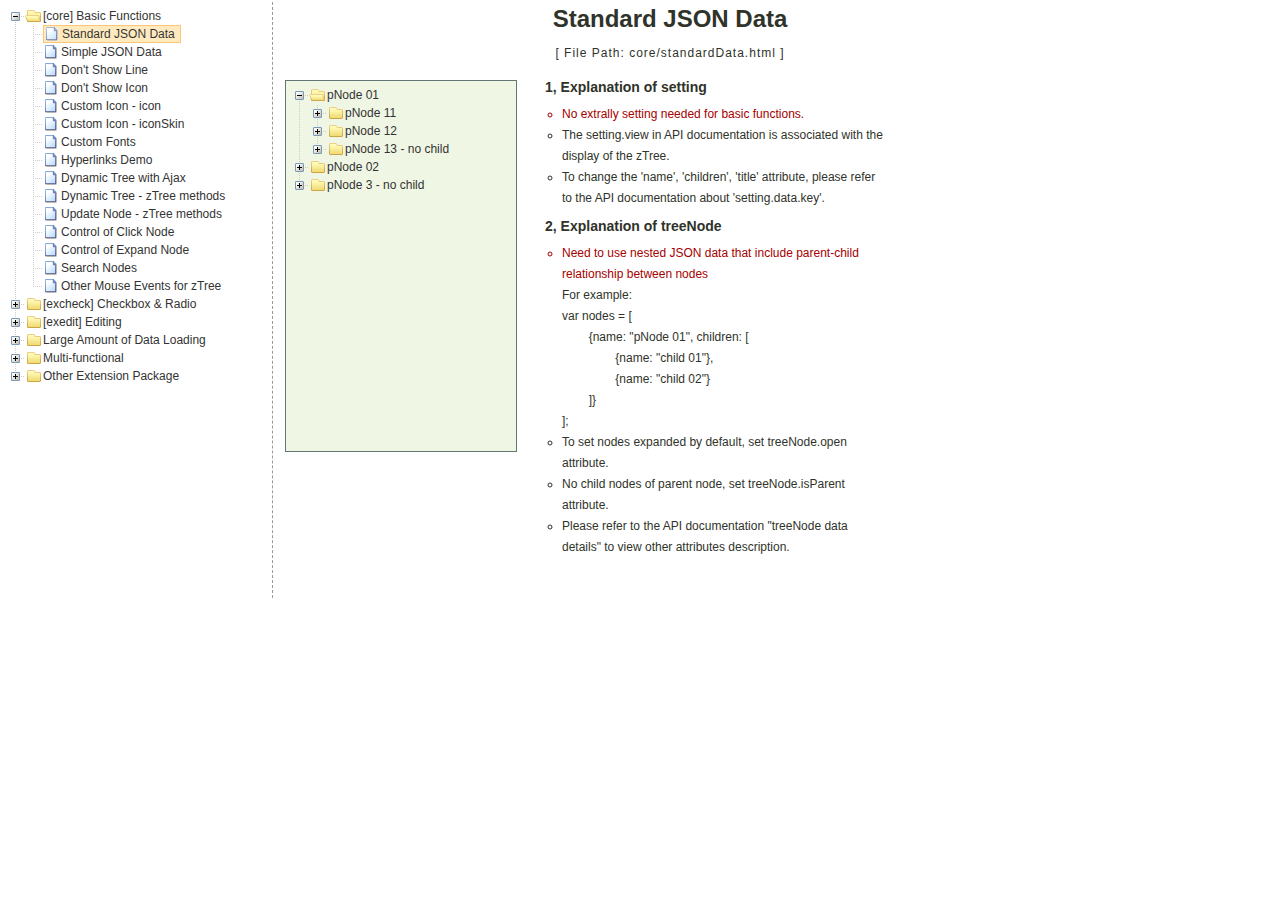
<file: imap-web/src/main/webapp/resources/plugins/ztree/demo/en/index.html>
<!DOCTYPE HTML PUBLIC "-//W3C//DTD HTML 4.01//EN" "http://www.w3.org/TR/html4/strict.dtd">
<HTML>
<HEAD>
  <TITLE> ZTREE DEMO </TITLE>
  <meta http-equiv="content-type" content="text/html; charset=UTF-8">
  <link rel="stylesheet" href="../../css/zTreeStyle/zTreeStyle.css" type="text/css">
  <style>
    body {
      background-color: white;
      margin: 0;
      padding: 0;
      text-align: center;
    }

    div, p, table, th, td {
      list-style: none;
      margin: 0;
      padding: 0;
      color: #333;
      font-size: 12px;
      font-family: dotum, Verdana, Arial, Helvetica, AppleGothic, sans-serif;
    }

    #testIframe {
      margin-left: 10px;
    }
  </style>
  <script type="text/javascript" src="../../js/jquery-1.4.4.min.js"></script>
  <script type="text/javascript" src="../../js/jquery.ztree.core.js"></script>
  <SCRIPT type="text/javascript">
    <!--
    var zTree;
    var demoIframe;

    var setting = {
      view: {
        dblClickExpand: false,
        showLine: true,
        selectedMulti: false
      },
      data: {
        simpleData: {
          enable: true,
          idKey: "id",
          pIdKey: "pId",
          rootPId: ""
        }
      },
      callback: {
        beforeClick: function (treeId, treeNode) {
          var zTree = $.fn.zTree.getZTreeObj("tree");
          if (treeNode.isParent) {
            zTree.expandNode(treeNode);
            return false;
          } else {
            demoIframe.attr("src", treeNode.file + ".html");
            return true;
          }
        }
      }
    };

    var zNodes = [
      {id: 1, pId: 0, name: "[core] Basic Functions", open: false},
      {id: 101, pId: 1, name: "Standard JSON Data", file: "core/standardData"},
      {id: 102, pId: 1, name: "Simple JSON Data", file: "core/simpleData"},
      {id: 103, pId: 1, name: "Don't Show Line", file: "core/noline"},
      {id: 104, pId: 1, name: "Don't Show Icon", file: "core/noicon"},
      {id: 105, pId: 1, name: "Custom Icon - icon", file: "core/custom_icon"},
      {id: 106, pId: 1, name: "Custom Icon - iconSkin", file: "core/custom_iconSkin"},
      {id: 107, pId: 1, name: "Custom Fonts", file: "core/custom_font"},
      {id: 115, pId: 1, name: "Hyperlinks Demo", file: "core/url"},
      {id: 108, pId: 1, name: "Dynamic Tree with Ajax", file: "core/async"},
      {id: 109, pId: 1, name: "Dynamic Tree - zTree methods", file: "core/async_fun"},
      {id: 110, pId: 1, name: "Update Node - zTree methods", file: "core/update_fun"},
      {id: 111, pId: 1, name: "Control of Click Node", file: "core/click"},
      {id: 112, pId: 1, name: "Control of Expand Node", file: "core/expand"},
      {id: 113, pId: 1, name: "Search Nodes", file: "core/searchNodes"},
      {id: 114, pId: 1, name: "Other Mouse Events for zTree", file: "core/otherMouse"},

      {id: 2, pId: 0, name: "[excheck] Checkbox & Radio", open: false},
      {id: 201, pId: 2, name: "Checkbox Operation", file: "excheck/checkbox"},
      {id: 206, pId: 2, name: "Checkbox nocheck Demo", file: "excheck/checkbox_nocheck"},
      {id: 207, pId: 2, name: "Checkbox chkDisabled Demo", file: "excheck/checkbox_chkDisabled"},
      {id: 208, pId: 2, name: "Checkbox halfCheck Demo", file: "excheck/checkbox_halfCheck"},
      {id: 202, pId: 2, name: "Statistics Checkbox is Checked", file: "excheck/checkbox_count"},
      {id: 203, pId: 2, name: "Checkbox - zTree methods", file: "excheck/checkbox_fun"},
      {id: 204, pId: 2, name: "Radio Operation", file: "excheck/radio"},
      {id: 209, pId: 2, name: "Radio nocheck Demo", file: "excheck/radio_nocheck"},
      {id: 210, pId: 2, name: "Radio chkDisabled Demo", file: "excheck/radio_chkDisabled"},
      {id: 211, pId: 2, name: "Radio halfCheck Demo", file: "excheck/radio_halfCheck"},
      {id: 205, pId: 2, name: "Radio - zTree methods", file: "excheck/radio_fun"},

      {id: 3, pId: 0, name: "[exedit] Editing", open: false},
      {id: 301, pId: 3, name: "Normal Drag Node Operation", file: "exedit/drag"},
      {id: 302, pId: 3, name: "Advanced Drag Node Operation", file: "exedit/drag_super"},
      {id: 303, pId: 3, name: "Move / Copy - zTree methods", file: "exedit/drag_fun"},
      {id: 304, pId: 3, name: "Basic Edit Nodes", file: "exedit/edit"},
      {id: 305, pId: 3, name: "Advanced Edit Nodes", file: "exedit/edit_super"},
      {id: 306, pId: 3, name: "Edit Nodes - zTree methods", file: "exedit/edit_fun"},
      {id: 307, pId: 3, name: "Editing Dynamic Tree", file: "exedit/async_edit"},
      {id: 308, pId: 3, name: "Multiple Trees", file: "exedit/multiTree"},

      {id: 4, pId: 0, name: "Large Amount of Data Loading", open: false},
      {id: 401, pId: 4, name: "One-time Large Data Loading", file: "bigdata/common"},
      {id: 402, pId: 4, name: "Loading Data in Batches", file: "bigdata/diy_async"},
      {id: 403, pId: 4, name: "Loading Data By Pagination", file: "bigdata/page"},

      {id: 5, pId: 0, name: "Multi-functional", open: false},
      {id: 501, pId: 5, name: "Freeze the Root Node", file: "super/oneroot"},
      {id: 502, pId: 5, name: "Click to Expand Node", file: "super/oneclick"},
      {id: 503, pId: 5, name: "Keep Single Path", file: "super/singlepath"},
      {id: 516, pId: 5, name: "Fuzzy Search", file: "super/fuzzySearch"},
      {id: 504, pId: 5, name: "Adding Custom DOM", file: "super/diydom"},
      {id: 505, pId: 5, name: "Checkbox / Radio Coexistence", file: "super/checkbox_radio"},
      {id: 506, pId: 5, name: "Left Menu", file: "super/left_menu"},
      {id: 513, pId: 5, name: "OutLook Style", file: "super/left_menuForOutLook"},
      {id: 515, pId: 5, name: "Awesome Style", file: "super/awesome"},
      {id: 514, pId: 5, name: "Metro Style", file: "super/metro"},
      {id: 507, pId: 5, name: "Drop-down Menu", file: "super/select_menu"},
      {id: 509, pId: 5, name: "Drop-down Menu with checkbox", file: "super/select_menu_checkbox"},
      {id: 510, pId: 5, name: "Drop-down Menu with radio", file: "super/select_menu_radio"},
      {id: 508, pId: 5, name: "Right-click Menu", file: "super/rightClickMenu"},
      {id: 511, pId: 5, name: "Drag With Other DOMs", file: "super/dragWithOther"},
      {id: 512, pId: 5, name: "Expand All Nodes with Async", file: "super/asyncForAll"},
      {id: 517, pId: 5, name: "Keyboard Navigation", file: "super/keyboard_navigation"},

      {id: 6, pId: 0, name: "Other Extension Package", open: false},
      {id: 601, pId: 6, name: "hide ordinary node", file: "exhide/common"},
      {id: 602, pId: 6, name: "hide with checkbox mode", file: "exhide/checkbox"},
      {id: 603, pId: 6, name: "hide with radio mode", file: "exhide/radio"}
    ];

    $(document).ready(function () {
      var t = $("#tree");
      t = $.fn.zTree.init(t, setting, zNodes);
      demoIframe = $("#testIframe");
      demoIframe.bind("load", loadReady);
      var zTree = $.fn.zTree.getZTreeObj("tree");
      zTree.selectNode(zTree.getNodeByParam("id", 101));

    });

    function loadReady() {
      var bodyH = demoIframe.contents().find("body").get(0).scrollHeight,
        htmlH = demoIframe.contents().find("html").get(0).scrollHeight,
        maxH = Math.max(bodyH, htmlH), minH = Math.min(bodyH, htmlH),
        h = demoIframe.height() >= maxH ? minH : maxH;
      if (h < 530) h = 530;
      demoIframe.height(h);
    }

    //-->
  </SCRIPT>
</HEAD>

<BODY>
<TABLE border=0 height=600px align=left>
  <TR>
    <TD width=260px align=left valign=top style="BORDER-RIGHT: #999999 1px dashed">
      <ul id="tree" class="ztree" style="width:260px; overflow:auto;"></ul>
    </TD>
    <TD width=770px align=left valign=top>
      <IFRAME ID="testIframe" Name="testIframe" FRAMEBORDER=0 SCROLLING=AUTO width=100% height=600px
              SRC="core/standardData.html"></IFRAME>
    </TD>
  </TR>
</TABLE>

</BODY>
</HTML>
</file>
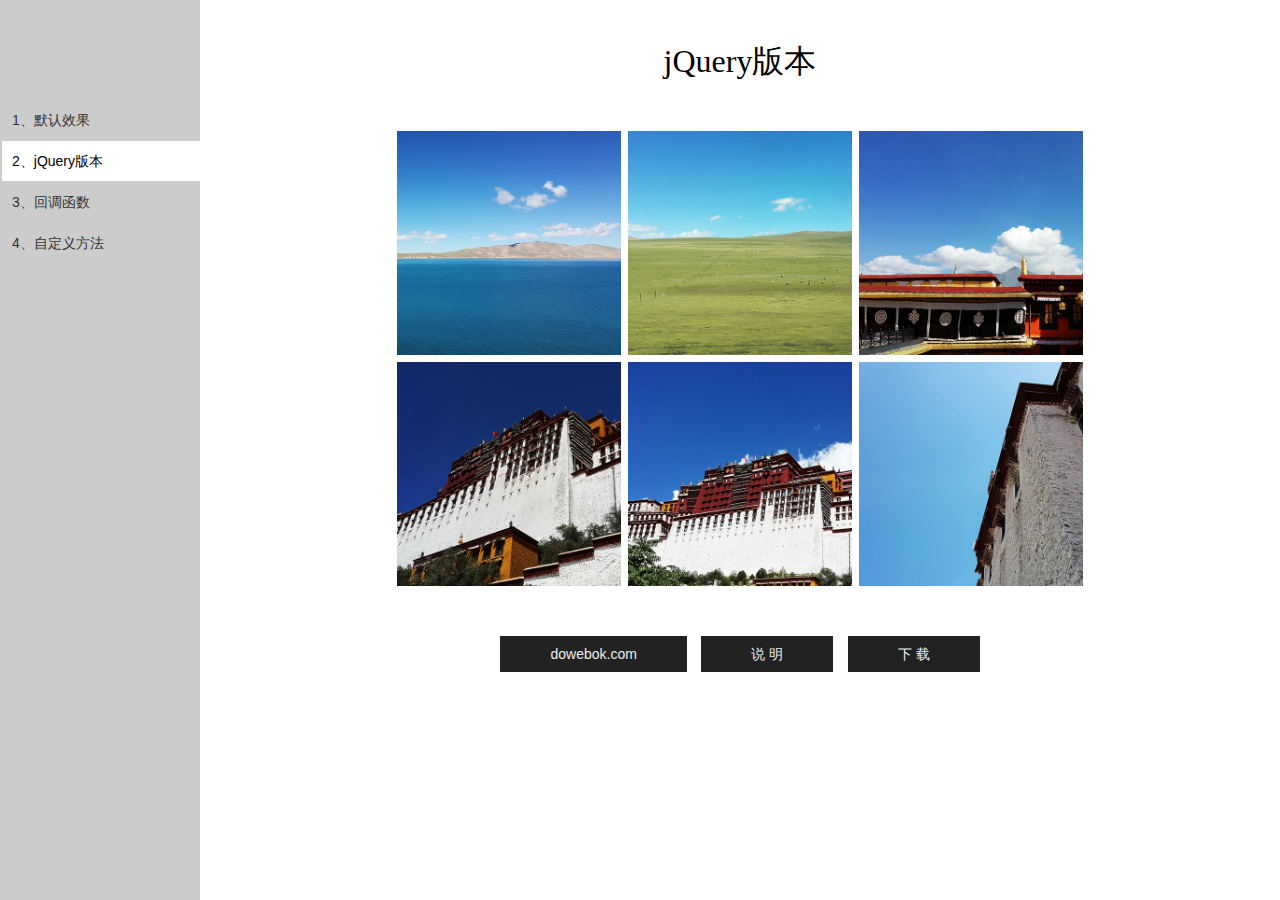
<file: imap-web/src/main/webapp/resources/plugins/viewer/index2.html>
<!DOCTYPE html>
<html lang="zh-Hans">
<head>
<meta charset="utf-8">
<title>JS/jQuery图片查看器viewer.js演示-jQuery版本_dowebok</title>
<link rel="stylesheet" href="css/viewer.min.css">
<style>
* { margin: 0; padding: 0;}
#dowebok { width: 700px; margin: 0 auto; font-size: 0;}
#dowebok li { display: inline-block; width: 32%; margin-left: 1%; padding-top: 1%;}
#dowebok li img { width: 100%;}
</style>
</head>

<body>
<h1>jQuery版本</h1>

<ul id="dowebok">
	<li><img data-original="img/tibet-1.jpg" src="img/thumbnails/tibet-1.jpg" alt="图片1"></li>
	<li><img data-original="img/tibet-2.jpg" src="img/thumbnails/tibet-2.jpg" alt="图片2"></li>
	<li><img data-original="img/tibet-3.jpg" src="img/thumbnails/tibet-3.jpg" alt="图片3"></li>
	<li><img data-original="img/tibet-4.jpg" src="img/thumbnails/tibet-4.jpg" alt="图片4"></li>
	<li><img data-original="img/tibet-5.jpg" src="img/thumbnails/tibet-5.jpg" alt="图片5"></li>
	<li><img data-original="img/tibet-6.jpg" src="img/thumbnails/tibet-6.jpg" alt="图片6"></li>
</ul>

<script src="js/jquery.min.js"></script>
<script src="js/viewer-jquery.min.js"></script>
<script>
$(function() {
	$('#dowebok').viewer({
		url: 'data-original',
	});
});
</script>




















<!-- 以下信息与演示无关，可不必理会 -->
<style>
body { margin: 0; border-left: 200px solid #ccc;}

h1 { margin: 40px auto; font: 32px "Microsoft Yahei"; text-align: center;}

.menu { position: absolute; left: 0; top: 0; bottom: 0; width: 200px; padding-top: 100px; font-family: Consolas,arial,"宋体"; background-color: #ccc;}
.menu a { display: block; height: 40px; margin: 0 0 1px 2px; padding-left: 10px; line-height: 40px; font-size: 14px; color: #333; text-decoration: none;}
.menu a:hover { background-color: #eee;}
.menu .cur { color: #000; background-color: #fff !important;}

.vad { margin: 50px 0 10px; font-family: Consolas,arial,宋体,sans-serif; text-align:center;}
.vad a { display: inline-block; height: 36px; line-height: 36px; margin: 0 5px; padding: 0 50px; font-size: 14px; text-align:center; color:#eee; text-decoration: none; background-color: #222;}
.vad a:hover { color: #fff; background-color: #000;}
.thead { width: 728px; height: 90px; margin: 0 auto; border-bottom: 40px solid transparent;}

.code { position: relative; margin-top: 100px; padding-top: 41px;}
.code h3 { position: absolute; top: 0; z-index: 10; width: 100px; height: 40px; font: 16px/40px "Microsoft Yahei"; text-align: center; cursor: pointer;}
.code .cur { border: 1px solid #f0f0f0; border-bottom: 1px solid #f8f8f8; background-color: #f8f8f8;}
.code .h31 { left: 0;}
.code .h32 { left: 102px;}
.code .h33 { left: 204px;}
.code .h34 { left: 306px;}
.code ol { padding: 0;}
.code { width: 800px; margin-left: auto; margin-right: auto;}
pre { padding: 15px 0; border: 1px solid #f0f0f0; background-color: #f8f8f8;}
.f-dn { display: none;}
</style>

<p class="vad">
	<a href="http://www.dowebok.com/" target="_blank">dowebok.com</a>
	<a href="http://www.dowebok.com/192.html" target="_blank">说 明</a>
	<a href="http://www.dowebok.com/192.html" target="_blank">下 载</a>
</p>

<div class="menu">
	<a href="index.html">1、默认效果</a>
	<a class="cur" href="index2.html">2、jQuery版本</a>
	<a href="index3.html">3、回调函数</a>
	<a href="index4.html">4、自定义方法</a>
</div>

</body>
</html>
</file>
<file: imap-web/src/main/webapp/resources/plugins/jqcron/icheck/skin/blue.css>
/* iCheck plugin Square skin, blue
----------------------------------- */
.icheckbox_square-blue,
.iradio_square-blue {
    display: inline-block;
    *display: inline;
    vertical-align: middle;
    margin: 0;
    padding: 0;
    width: 22px;
    height: 22px;
    background: url(blue.png) no-repeat;
    border: none;
    cursor: pointer;
}

.icheckbox_square-blue {
    background-position: 0 0;
}
    .icheckbox_square-blue.hover {
        background-position: -24px 0;
    }
    .icheckbox_square-blue.checked {
        background-position: -48px 0;
    }
    .icheckbox_square-blue.disabled {
        background-position: -72px 0;
        cursor: default;
    }
    .icheckbox_square-blue.checked.disabled {
        background-position: -96px 0;
    }

.iradio_square-blue {
    background-position: -120px 0;
}
    .iradio_square-blue.hover {
        background-position: -144px 0;
    }
    .iradio_square-blue.checked {
        background-position: -168px 0;
    }
    .iradio_square-blue.disabled {
        background-position: -192px 0;
        cursor: default;
    }
    .iradio_square-blue.checked.disabled {
        background-position: -216px 0;
    }

/* HiDPI support */
@media (-o-min-device-pixel-ratio: 5/4), (-webkit-min-device-pixel-ratio: 1.25), (min-resolution: 120dpi), (min-resolution: 1.25dppx) {
    .icheckbox_square-blue,
    .iradio_square-blue {
        background-image: url(blue@2x.png);
        -webkit-background-size: 240px 24px;
        background-size: 240px 24px;
    }
}
</file>
<file: imap-web/src/main/webapp/resources/plugins/umeditor/themes/default/css/umeditor.css>
.edui-container{
    position: relative;
    border: 1px solid #d4d4d4;
    box-shadow: 2px 2px 5px #d3d6da;
    background-color: #fff;
}
.edui-container .edui-toolbar{
    position: relative;
    width:auto;
    border-bottom: 1px solid #e1e1e1;
    box-shadow: 2px 2px 5px #d3d6da;
    background-color: #fafafa;
    z-index: 99999;
}
.edui-toolbar .edui-btn-toolbar{
    position: relative;
    padding: 5px;
}
.edui-container .edui-editor-body{
    background-color: #fff;
}
.edui-editor-body .edui-body-container{
}

.edui-editor-body .edui-body-container p{margin:5px 0;}
.edui-editor-body .edui-body-container{
    border:0;
    outline:none;
    cursor:text;
    padding:0 10px 0;
    overflow:auto;
    display:block;
    word-wrap:break-word;
    font-size:16px;
    font-family:sans-serif;
}
.edui-editor-body.focus{border:1px solid #5c9dff}
.edui-editor-body table{margin:10px 0 10px;border-collapse:collapse;display:table;}
.edui-editor-body td{padding: 5px 10px;border: 1px solid #DDD;}
.edui-editor-body iframe.mathquill-embedded-latex{
    border: 0px;
    padding: 0px;
    display: inline;
    margin: 0px;
    background: none;
    vertical-align: middle;
    width: 0px;
    height: 0px;
}
/*普通按钮*/
.edui-btn-toolbar .edui-btn{
    position: relative;
    display: inline-block;
    vertical-align: top;
    *display: inline;
    *zoom:1;
    width:auto;
    margin: 0 1px;
    padding:1px;
    border:none;
    background: none;
}
.edui-btn-toolbar .edui-btn .edui-icon{
    width: 20px;
    height: 20px;
    margin: 0;
    padding:0;
    background-repeat: no-repeat;
    background-image: url(../images/icons.png);
    background-image: url(../images/icons.gif) \9;
}

/*状态反射*/
.edui-btn-toolbar .edui-btn.edui-hover,
.edui-btn-toolbar .edui-btn.edui-active{
    background-color: #d5e1f2;
    padding: 0;
    border: 1px solid #a3bde3;
    _z-index: 1;
}
.edui-btn-toolbar .edui-btn.edui-disabled{
    opacity: 0.3;
    filter: alpha(opacity = 30);
}
.edui-btn-toolbar .edui-btn .edui-icon-source {
    background-position:-260px -0px;
}
.edui-btn-toolbar .edui-btn .edui-icon-undo {
    background-position: -160px 0;
}
.edui-btn-toolbar .edui-btn .edui-icon-redo {
    background-position: -100px 0;
}
.edui-btn-toolbar  .edui-btn .edui-icon-bold{
    background-position: 0 0;
}
.edui-btn-toolbar  .edui-btn .edui-icon-italic {
    background-position: -60px 0;
}
.edui-btn-toolbar  .edui-btn .edui-icon-underline  {
    background-position: -140px 0
}
.edui-btn-toolbar .edui-btn .edui-icon-strikethrough {
    background-position: -120px 0;
}

.edui-btn-toolbar .edui-btn .edui-icon-superscript {
    background-position: -620px 0;
}
.edui-btn-toolbar .edui-btn .edui-icon-subscript {
    background-position:  -600px 0;
}
.edui-btn-toolbar .edui-btn .edui-icon-font, .edui-btn-toolbar .edui-btn .edui-icon-forecolor {
    background-position: -720px 0;
}

.edui-btn-toolbar .edui-btn .edui-icon-backcolor {
    background-position: -760px 0;
}

.edui-btn-toolbar .edui-btn .edui-icon-insertorderedlist {
    background-position: -80px 0;
}
.edui-btn-toolbar .edui-btn .edui-icon-insertunorderedlist {
    background-position:   -20px 0;
}
.edui-btn-toolbar .edui-btn .edui-icon-selectall {
    background-position: -400px -20px;
}
.edui-btn-toolbar .edui-btn .edui-icon-cleardoc {
    background-position: -520px 0;
}
.edui-btn-toolbar .edui-btn .edui-icon-paragraph {
    background-position: -140px 0;
}

.edui-btn-toolbar .edui-btn .edui-icon-fontfamily {
    background-position: -140px 0;
}

.edui-btn-toolbar .edui-btn .edui-icon-fontsize {
    background-position: -140px 0;
}

.edui-btn-toolbar .edui-btn .edui-icon-justifyleft {
    background-position: -460px 0;
}

.edui-btn-toolbar .edui-btn .edui-icon-justifycenter {
    background-position: -420px 0;
}

.edui-btn-toolbar .edui-btn .edui-icon-justifyright {
    background-position:-480px 0;
}

.edui-btn-toolbar .edui-btn .edui-icon-justifyjustify {
    background-position: -440px 0;
}

.edui-btn-toolbar .edui-btn .edui-icon-link {
    background-position: -500px 0;
}

.edui-btn-toolbar .edui-btn .edui-icon-unlink {
    background-position: -640px 0;
}

.edui-btn-toolbar .edui-btn .edui-icon-image {
    background-position: -380px 0;
}

.edui-btn-toolbar .edui-btn .edui-icon-emotion {
    background-position: -60px -20px;
}
.edui-btn-toolbar .edui-btn .edui-icon-video {
    background-position: -320px -20px;
}

.edui-btn-toolbar .edui-btn .edui-icon-map {
    background-position:  -40px -40px;
}

.edui-btn-toolbar .edui-btn .edui-icon-gmap {
    background-position:  -260px -40px;
}
.edui-btn-toolbar .edui-btn .edui-icon-horizontal {
    background-position: -360px 0;
}

.edui-btn-toolbar .edui-btn .edui-icon-print {
    background-position: -440px -20px;
}
.edui-btn-toolbar .edui-btn .edui-icon-preview {
    background-position: -420px -20px;
}

.edui-btn-toolbar .edui-btn-fullscreen{
    float:right;
}
.edui-btn-toolbar .edui-btn .edui-icon-fullscreen {
    background-position: -100px -20px;
}

.edui-btn-toolbar .edui-btn .edui-icon-removeformat {
    background-position: -580px 0;
}
.edui-btn-toolbar .edui-btn .edui-icon-drafts {
    background-position: -560px 0;
}
.edui-btn-toolbar .edui-btn .edui-icon-formula {
    background-position: -80px -20px;
}
.edui-btn-toolbar .edui-splitbutton{
    position: relative;
    display: inline-block ;
    vertical-align: top;
    *display: inline ;
    *zoom:1;
    margin:0 2px;
}
.edui-splitbutton .edui-btn{
    margin: 0;
}
.edui-splitbutton .edui-caret{
    position: relative;
    display: inline-block ;
    vertical-align: top;
    *display: inline ;
    *zoom:1;
    width: 8px;
    height: 20px;
    background: url(../images/icons.png) -741px 0;
    _background: url(../images/icons.gif) -741px 0;
}

.edui-btn-toolbar .edui-splitbutton,
.edui-btn-toolbar .edui-splitbutton{
    _border: none;
}

/*状态反射*/
.edui-btn-toolbar .edui-splitbutton.edui-hover .edui-btn{
    background-color: #d5e1f2;
}

.edui-btn-toolbar .edui-splitbutton.edui-disabled{
    opacity: 0.3;
    filter: alpha(opacity = 30);
}
.edui-btn-toolbar .edui-splitbutton.edui-disabled .edui-caret{
    opacity: 0.3 \0;
    filter: alpha(opacity = 30)\0;
}


.edui-btn-toolbar .edui-combobox{
    border: 1px solid #CCC;
    padding:0;
    margin:0 2px;
    line-height: 20px;
}
.edui-combobox .edui-button-label{
    position: relative;
    display: inline-block;
    vertical-align: top;
    *display: inline ;
    *zoom:1;
    width:60px;
    height:20px;
    line-height: 20px;
    padding: 2px;
    margin: 0;
    font-size: 12px;
    text-align: center;
    cursor: default;
}
.edui-combobox  .edui-button-spacing{
    position: relative;
    display: inline-block ;
    vertical-align: top;
    *display: inline ;
    *zoom:1;
    height:20px;
    margin: 0;
    padding:0 3px;
}
.edui-combobox .edui-caret{
    position: relative;
    display: inline-block ;
    vertical-align: top;
    *display: inline ;
    *zoom:1;
    height:20px;
    width: 12px;
    margin: 0;
    padding: 0;
    background: url(../images/icons.png) -741px 0;
    _background: url(../images/icons.gif) -741px 0;
}
.edui-btn-toolbar .edui-combobox.edui-disabled{
    opacity: 0.2;
    filter: alpha(opacity = 20);
}
.edui-btn-toolbar .edui-combobox.edui-disabled .edui-button-label,
.edui-btn-toolbar .edui-combobox.edui-disabled .edui-caret{
    opacity: 0.2 \0;
    filter: alpha(opacity = 20)\0;
}
.edui-combobox-menu{
    position: absolute;
    top: 100%;
    left: 0;
    display: none;
    list-style: none;
    text-decoration: none;
    margin: 0;
    padding:5px;
    background-color: #ffffff;
    border: 1px solid #ccc;
    font-size: 12px;
    box-shadow: 2px 2px 5px #d3d6da;
    min-width: 160px;
    _width: 160px;
}

.edui-combobox-menu .edui-combobox-item {
    display: block;
    border: 1px solid white;
}

.edui-combobox-menu .edui-combobox-item-label {
    height: 25px;
    line-height: 25px;
    display: inline-block;
    _display: inline;
    _zoom: 1;
    margin-left: 10px;
}

.edui-combobox-menu .edui-combobox-item:hover, .edui-combobox-menu .edui-combobox-stack-item:hover, .edui-combobox-menu .edui-combobox-item-hover {
    background-color: #d5e1f2;
    padding: 0;
    border: 1px solid #a3bde3;
}

.edui-combobox-menu .edui-combobox-item .edui-combobox-icon {
    display: inline-block;
    *zoom: 1;
    *display: inline;
    width: 24px;
    height: 25px;
    background: red;
    vertical-align: bottom;
    background: url(../images/ok.gif) no-repeat 1000px 1000px;
}

.edui-combobox-menu .edui-combobox-checked .edui-combobox-icon {
    background-position: 10px 7px;
}


.edui-combobox-menu .edui-combobox-item-separator {
    min-width: 160px;
    height: 1px;
    line-height: 1px;
    overflow: hidden;
    background: #d3d3d3;
    margin: 5px 0;
    *margin-top: -8px;
}

/* 字体样式校正 */

.edui-combobox-fontsize .edui-combobox-item-0.edui-combobox-checked .edui-combobox-icon {
    background-position: 10px 7px;
}

.edui-combobox-fontsize .edui-combobox-item-1.edui-combobox-checked .edui-combobox-icon {
    background-position: 10px 7px;
}

.edui-combobox-fontsize .edui-combobox-item-2.edui-combobox-checked .edui-combobox-icon {
    background-position: 10px 7px;
}

.edui-combobox-fontsize .edui-combobox-item-3.edui-combobox-checked .edui-combobox-icon {
    background-position: 10px 7px;
}

/* 24 */
.edui-combobox-fontsize .edui-combobox-item-4 .edui-combobox-item-label {
    height: 27px;
    line-height: 27px;
}

.edui-combobox-fontsize .edui-combobox-item-4.edui-combobox-checked .edui-combobox-icon {
    background-position: 10px 5px;
}

/* 32 */
.edui-combobox-fontsize .edui-combobox-item-5 .edui-combobox-item-label {
    height: 31px;
    line-height: 31px;
}

.edui-combobox-fontsize .edui-combobox-item-5.edui-combobox-checked .edui-combobox-icon {
    background-position: 10px 4px;
}


/* 48 */
.edui-combobox-fontsize .edui-combobox-item-6 .edui-combobox-item-label {
    height: 47px;
    line-height: 47px;
}

/*.edui-combobox-fontsize .edui-combobox-item-6 .edui-combobox-icon {*/
    /*height: 25px;*/
    /*margin-bottom: 11px;*/
/*}*/

/*.edui-combobox-fontsize .edui-combobox-item-6.edui-combobox-checked .edui-combobox-icon {*/
    /*background-position: 10px 7px;*/
/*}*/


/* 段落样式校正 */
/* h1 */
.edui-combobox-paragraph .edui-combobox-item-1 .edui-combobox-item-label {
    font-size: 32px;
    height: 36px;
    line-height: 36px;
}

.edui-combobox-paragraph .edui-combobox-item-1 .edui-combobox-icon {
    height: 25px;
    margin-bottom: 5px;
}

.edui-combobox-paragraph .edui-combobox-item-1.edui-combobox-checked .edui-combobox-icon {
    background-position: 10px 7px;
}

/* h2 */
.edui-combobox-paragraph .edui-combobox-item-2 .edui-combobox-item-label {
    font-size: 28px;
    height: 27px;
    line-height: 27px;
}

.edui-combobox-paragraph .edui-combobox-item-2 .edui-combobox-icon {
    margin-bottom: 5px;
}

.edui-combobox-paragraph .edui-combobox-item-2.edui-combobox-checked .edui-combobox-icon {
    background-position: 10px 10px;
}

/* h3 */
.edui-combobox-paragraph .edui-combobox-item-3 .edui-combobox-item-label {
    font-size: 24px;
    height: 25px;
    line-height: 25px;
}

.edui-combobox-paragraph .edui-combobox-item-3 .edui-combobox-icon {
    height: 25px;
    margin-bottom: 5px;
}

.edui-combobox-paragraph .edui-combobox-item-3.edui-combobox-checked .edui-combobox-icon {
    background-position: 10px 11px;
}

/* h4 */
.edui-combobox-paragraph .edui-combobox-item-4 .edui-combobox-item-label {
    font-size: 18px;
    height: 25px;
    line-height: 25px;
}

.edui-combobox-paragraph .edui-combobox-item-4.edui-combobox-checked .edui-combobox-icon {
    background-position: 10px 6px;
}

/* h5 */
.edui-combobox-paragraph .edui-combobox-item-5 .edui-combobox-item-label {
    font-size: 16px;
}

/* h6 */
.edui-combobox-paragraph .edui-combobox-item-6 .edui-combobox-item-label {
    font-size: 12px;
}
.edui-modal {
    position: fixed;
    _position: absolute;
    top: 0%;
    left: 50%;
    border: 1px solid #acacac;
    box-shadow: 2px 2px 5px #d3d6da;
    background-color: #ffffff;
    outline: 0;
}
.edui-modal-header {
    padding: 5px 10px;
    border-bottom: 1px solid #eee;
}
.edui-modal-header .edui-close {
    float: right;
    width:20px;
    height:20px;
    margin-top: 2px;
    padding: 1px;
    border: 0;
    background: url("../images/close.png") no-repeat center center;
    cursor: pointer;
}
.edui-modal-header .edui-close.edui-hover {
    background-color: #d5e1f2;
    padding:0;
    border: 1px solid #a3bde3;
}
.edui-modal-header .edui-title {
    margin: 0;
    line-height: 25px;
    font-size: 20px;
}
.edui-modal-body {
    position: relative;
    max-height: 400px;
    font-size: 12px;
    overflow-y: auto;
}
.edui-modal-footer {
    float: right;
    padding: 5px 15px 15px;
    overflow: hidden;
}
.edui-modal-footer .edui-btn {
    float: left;
    height: 24px;
    width: 96px;
    margin: 0 10px;
    background-color: #ffffff;
    padding: 0;
    border: 1px solid #ababab;
    font-size: 12px;
    line-height: 24px;
    text-align: center;
    cursor: pointer;
}
.edui-modal-footer .edui-btn.edui-hover{
    background-color: #d5e1f2;
    border: 1px solid #a3bde3;
}
.edui-modal-backdrop{
    opacity: 0.5;
    filter: alpha(opacity=50);
    position: fixed;
    top: 0;
    right: 0;
    bottom: 0;
    left: 0;
    background-color: #c6c6c6;
}

.edui-modal .edui-modal-tip {
    color: red;
    position: absolute;
    bottom: 10px;
    left: 10px;
    height: 30px;
    line-height: 30px;
    display: none;
}
/*图片上传*/
.edui-dialog-image-body {
    width: 700px;
    height: 400px;
}
/*插入视频*/
.edui-dialog-video-body{
    width: 600px;
    height: 350px;
}
/*谷歌地图*/
.edui-dialog-gmap-body{
    width:550px;
    height: 400px;
}

/*百度地图*/
.edui-dialog-map-body{
    width:580px;
    height: 400px;
}

/*链接*/
.edui-dialog-link-body{
    width:400px;
    height:200px;
}
.edui-popup{
    display: none;
    background: url('../images/pop-bg.png') repeat #fff;
    padding: 2px;
}
.edui-popup .edui-popup-body{
    border: 1px solid #bfbfbf;
    background-color: #fff;
}
.edui-popup .edui-popup-caret{
    width: 21px;
    height: 11px;
}
.edui-popup .edui-popup-caret.up{
    background:url('../images/caret.png') no-repeat 0 0;
}
.edui-popup .edui-popup-caret.down{
    background:url('../images/caret.png') no-repeat 0 0;
}


.edui-tab-nav {
    margin: 0;
    padding:0;
    border-bottom: 1px solid #ddd;
    list-style: none;
    height:30px;
}
.edui-tab-nav .edui-tab-item {
    float:left;
    margin-bottom: -1px;
    margin-top: 1px;
    margin-top: 0\9;
}
.edui-tab-nav .edui-tab-item .edui-tab-text{
    display: block;
    padding:8px 12px;
    border: 1px solid transparent;
    color: #0088cc;
    text-decoration: none;
    outline: 0;
    _border:1px solid #fff ;
    cursor: pointer;
}
.edui-tab-nav .edui-tab-item .edui-tab-text:FOCUS {
    outline: none;
}
.edui-tab-nav .edui-tab-item.edui-active  .edui-tab-text{
    border: 1px solid #ddd;
    border-bottom-color: transparent;
    background-color: #fff;
    padding:8px 12px;
    color: #555555;
    cursor: default;
}
.edui-tab-content .edui-tab-pane{
    padding: 1px;
    position: relative;
    display: none;
    background-color: #fff;
    clear: both;
}
.edui-tab-content .edui-tab-pane.edui-active{
    display: block;
}


.edui-btn-toolbar .edui-tooltip{
    position: absolute;
    padding: 5px 0;
    display: none;
    /*opacity: 0.8;*/
    /*filter: alpha(opacity=80);*/
    z-index: 99999;
}
.edui-tooltip .edui-tooltip-arrow{
    position: absolute;
    top: 0;
    _top: -2px;
    left: 50%;
    width: 0;
    height: 0;
    padding: 0;
    font-size:0;
    margin-left: -5px;
    border-color: transparent;
    border-style: dashed dashed solid dashed;
    border-bottom-color: #000000;
    border-width: 0 5px 5px;
    background: transparent;
}
.edui-tooltip .edui-tooltip-inner{
    padding: 6px;
    color: #ffffff;
    text-align: center;
    text-decoration: none;
    font-size: 10px;
    background-color: #000000;
    white-space: nowrap;
    line-height: 12px;
}
.edui-splitbutton-color-label {
    width: 16px;
    height: 3px;
    position: absolute;
    bottom: 2px;
    left: 50%;
    margin-left: -8px;
    overflow: hidden;
    line-height: 3px;
}
.edui-popup .edui-colorpicker {
    margin: 10px;
    font-size: 12px;
}
.edui-colorpicker .edui-colorpicker-topbar{
    height: 27px;
    width: 200px;
    overflow: hidden;
}
.edui-colorpicker .edui-colorpicker-topbar .edui-colorpicker-preview{
    height: 20px;
    border: 1px inset black;
    margin-left: 1px;
    width: 128px;
    float: left;
}
.edui-colorpicker .edui-colorpicker-topbar .edui-colorpicker-nocolor{
    float: right;
    margin-right: 1px;
    font-size: 12px;
    line-height: 14px;
    height: 14px;
    border: 1px solid #333;
    padding: 3px 5px;
    cursor: pointer;
}
.edui-colorpicker table{
    border-collapse: collapse;
    border-spacing: 2px;
}
.edui-colorpicker tr.edui-colorpicker-firstrow{
    height: 30px;
}
.edui-colorpicker table td{
    padding: 0 2px;
}
.edui-colorpicker table td .edui-colorpicker-colorcell{
    display: block;
    text-decoration: none;
    color: black;
    width: 14px;
    height: 14px;
    margin: 0;
    cursor: pointer;
}
.edui-toolbar .edui-separator{
    width: 2px;
    height: 20px;
    padding: 1px 2px;
    background: url(../images/icons.png) -179px 1px;
    background: url(../images/icons.gif) -179px 1px \9;
    display: inline-block ;
    vertical-align: top;
    *display: inline ;
    *zoom:1;
    border:none;

}
</file>
<file: imap-web/src/main/webapp/resources/plugins/viewer/css/viewer.min.css>
/*!
 * Viewer.js v0.3.1
 * https://github.com/fengyuanchen/viewerjs
 *
 * Copyright (c) 2015-2016 Fengyuan Chen
 * Released under the MIT license
 *
 * Date: 2016-02-02T11:35:36.273Z
 */.viewer-container,.viewer-navbar{background-color:#000;overflow:hidden}.viewer-canvas,.viewer-container,.viewer-footer,.viewer-player{right:0;bottom:0;left:0}.viewer-button,.viewer-canvas,.viewer-container,.viewer-footer,.viewer-list,.viewer-navbar,.viewer-open,.viewer-title,.viewer-toolbar,.viewer-toolbar>li{overflow:hidden}.viewer-close:before,.viewer-flip-horizontal:before,.viewer-flip-vertical:before,.viewer-fullscreen-exit:before,.viewer-fullscreen:before,.viewer-next:before,.viewer-one-to-one:before,.viewer-play:before,.viewer-prev:before,.viewer-reset:before,.viewer-rotate-left:before,.viewer-rotate-right:before,.viewer-zoom-in:before,.viewer-zoom-out:before{font-size:0;line-height:0;display:block;width:20px;height:20px;color:transparent;background-image:url([data-uri]);background-repeat:no-repeat}.viewer-zoom-in:before{content:'Zoom In';background-position:0 0}.viewer-zoom-out:before{content:'Zoom Out';background-position:-20px 0}.viewer-one-to-one:before{content:'One to One';background-position:-40px 0}.viewer-reset:before{content:'Reset';background-position:-60px 0}.viewer-prev:before{content:'Previous';background-position:-80px 0}.viewer-play:before{content:'Play';background-position:-100px 0}.viewer-next:before{content:'Next';background-position:-120px 0}.viewer-rotate-left:before{content:'Rotate Left';background-position:-140px 0}.viewer-rotate-right:before{content:'Rotate Right';background-position:-160px 0}.viewer-flip-horizontal:before{content:'Flip Horizontal';background-position:-180px 0}.viewer-flip-vertical:before{content:'Flip Vertical';background-position:-200px 0}.viewer-fullscreen:before{content:'Enter Full Screen';background-position:-220px 0}.viewer-fullscreen-exit:before{content:'Exit Full Screen';background-position:-240px 0}.viewer-close:before{content:'Close';background-position:-260px 0}.viewer-container{font-size:0;line-height:0;position:absolute;top:0;-webkit-user-select:none;-moz-user-select:none;-ms-user-select:none;user-select:none;background-color:rgba(0,0,0,.5);direction:ltr!important;-ms-touch-action:none;touch-action:none;-webkit-tap-highlight-color:transparent;-webkit-touch-callout:none}.viewer-container ::-moz-selection,.viewer-container::-moz-selection{background-color:transparent}.viewer-container ::selection,.viewer-container::selection{background-color:transparent}.viewer-container img{display:block;width:100%;min-width:0!important;max-width:none!important;height:auto;min-height:0!important;max-height:none!important}.viewer-player,.viewer-tooltip{display:none;position:absolute}.viewer-canvas{position:absolute;top:0}.viewer-canvas>img{width:auto;max-width:90%!important;height:auto;margin:15px auto}.viewer-footer{position:absolute;text-align:center}.viewer-navbar{background-color:rgba(0,0,0,.5)}.viewer-list{-webkit-box-sizing:content-box;-moz-box-sizing:content-box;box-sizing:content-box;height:50px;margin:0;padding:1px 0}.viewer-list>li{font-size:0;line-height:0;float:left;overflow:hidden;width:30px;height:50px;cursor:pointer;opacity:.5;color:transparent;filter:alpha(opacity=50)}.viewer-list>li+li{margin-left:1px}.viewer-list>.viewer-active{opacity:1;filter:alpha(opacity=100)}.viewer-player{top:0;cursor:none;background-color:#000}.viewer-player>img{position:absolute;top:0;left:0}.viewer-toolbar{width:280px;margin:0 auto 5px;padding:3px 0}.viewer-toolbar>li{float:left;width:24px;height:24px;cursor:pointer;border-radius:50%;background-color:#000;background-color:rgba(0,0,0,.5)}.viewer-toolbar>li:hover{background-color:#000;background-color:rgba(0,0,0,.8)}.viewer-toolbar>li:before{margin:2px}.viewer-toolbar>li+li{margin-left:1px}.viewer-toolbar>.viewer-play{width:30px;height:30px;margin-top:-3px;margin-bottom:-3px}.viewer-toolbar>.viewer-play:before{margin:5px}.viewer-tooltip{font-size:12px;line-height:20px;top:50%;left:50%;width:50px;height:20px;margin-top:-10px;margin-left:-25px;text-align:center;color:#fff;border-radius:10px;background-color:#000;background-color:rgba(0,0,0,.8)}.viewer-title{font-size:12px;line-height:1;display:inline-block;max-width:90%;margin:0 5% 5px;white-space:nowrap;text-overflow:ellipsis;opacity:.8;color:#ccc;filter:alpha(opacity=80)}.viewer-title:hover{opacity:1;filter:alpha(opacity=100)}.viewer-button{position:absolute;top:-40px;right:-40px;width:80px;height:80px;cursor:pointer;border-radius:50%;background-color:#000;background-color:rgba(0,0,0,.5)}.viewer-button:before{position:absolute;bottom:15px;left:15px}.viewer-fixed{position:fixed}.viewer-show{display:block}.viewer-hide{display:none}.viewer-invisible{visibility:hidden}.viewer-move{cursor:move;cursor:-webkit-grab;cursor:-moz-grab;cursor:grab}.viewer-fade{opacity:0;filter:alpha(opacity=0)}.viewer-in{opacity:1;filter:alpha(opacity=100)}.viewer-transition{-webkit-transition:all .3s ease-out;-o-transition:all .3s ease-out;transition:all .3s ease-out}@media (max-width:767px){.viewer-hide-xs-down{display:none}}@media (max-width:991px){.viewer-hide-sm-down{display:none}}@media (max-width:1199px){.viewer-hide-md-down{display:none}}
</file>
<file: imap-web/src/main/webapp/resources/plugins/ztree/css/zTreeStyle/zTreeStyle.css>
/*-------------------------------------
zTree Style

version:	3.5.19
author:		Hunter.z
email:		hunter.z@263.net
website:	http://code.google.com/p/jquerytree/

-------------------------------------*/

.ztree * {padding:0; margin:0; font-size:12px; font-family: Verdana, Arial, Helvetica, AppleGothic, sans-serif}
.ztree {margin:0; padding:5px; color:#333}
.ztree li{padding:0; margin:0; list-style:none; line-height:14px; text-align:left; white-space:nowrap; outline:0}
.ztree li ul{ margin:0; padding:0 0 0 18px}
.ztree li ul.line{ background:url(./img/line_conn.gif) 0 0 repeat-y;}

.ztree li a {padding:1px 3px 0 0; margin:0; cursor:pointer; height:17px; color:#333; background-color: transparent;
	text-decoration:none; vertical-align:top; display: inline-block}
.ztree li a:hover {text-decoration:underline}
.ztree li a.curSelectedNode {padding-top:0px; background-color:#FFE6B0; color:black; height:16px; border:1px #FFB951 solid; opacity:0.8;}
.ztree li a.curSelectedNode_Edit {padding-top:0px; background-color:#FFE6B0; color:black; height:16px; border:1px #FFB951 solid; opacity:0.8;}
.ztree li a.tmpTargetNode_inner {padding-top:0px; background-color:#316AC5; color:white; height:16px; border:1px #316AC5 solid;
	opacity:0.8; filter:alpha(opacity=80)}
.ztree li a.tmpTargetNode_prev {}
.ztree li a.tmpTargetNode_next {}
.ztree li a input.rename {height:14px; width:80px; padding:0; margin:0;
	font-size:12px; border:1px #7EC4CC solid; *border:0px}
.ztree li span {line-height:16px; margin-right:2px}
.ztree li span.button {line-height:0; margin:0; width:16px; height:16px; display: inline-block; vertical-align:middle;
	border:0 none; cursor: pointer;outline:none;
	background-color:transparent; background-repeat:no-repeat; background-attachment: scroll;
	background-image:url("./img/zTreeStandard.png"); *background-image:url("./img/zTreeStandard.gif")}

.ztree li span.button.chk {width:13px; height:13px; margin:0 3px 0 0; cursor: auto}
.ztree li span.button.chk.checkbox_false_full {background-position:0 0}
.ztree li span.button.chk.checkbox_false_full_focus {background-position:0 -14px}
.ztree li span.button.chk.checkbox_false_part {background-position:0 -28px}
.ztree li span.button.chk.checkbox_false_part_focus {background-position:0 -42px}
.ztree li span.button.chk.checkbox_false_disable {background-position:0 -56px}
.ztree li span.button.chk.checkbox_true_full {background-position:-14px 0}
.ztree li span.button.chk.checkbox_true_full_focus {background-position:-14px -14px}
.ztree li span.button.chk.checkbox_true_part {background-position:-14px -28px}
.ztree li span.button.chk.checkbox_true_part_focus {background-position:-14px -42px}
.ztree li span.button.chk.checkbox_true_disable {background-position:-14px -56px}
.ztree li span.button.chk.radio_false_full {background-position:-28px 0}
.ztree li span.button.chk.radio_false_full_focus {background-position:-28px -14px}
.ztree li span.button.chk.radio_false_part {background-position:-28px -28px}
.ztree li span.button.chk.radio_false_part_focus {background-position:-28px -42px}
.ztree li span.button.chk.radio_false_disable {background-position:-28px -56px}
.ztree li span.button.chk.radio_true_full {background-position:-42px 0}
.ztree li span.button.chk.radio_true_full_focus {background-position:-42px -14px}
.ztree li span.button.chk.radio_true_part {background-position:-42px -28px}
.ztree li span.button.chk.radio_true_part_focus {background-position:-42px -42px}
.ztree li span.button.chk.radio_true_disable {background-position:-42px -56px}

.ztree li span.button.switch {width:18px; height:18px}
.ztree li span.button.root_open{background-position:-92px -54px}
.ztree li span.button.root_close{background-position:-74px -54px}
.ztree li span.button.roots_open{background-position:-92px 0}
.ztree li span.button.roots_close{background-position:-74px 0}
.ztree li span.button.center_open{background-position:-92px -18px}
.ztree li span.button.center_close{background-position:-74px -18px}
.ztree li span.button.bottom_open{background-position:-92px -36px}
.ztree li span.button.bottom_close{background-position:-74px -36px}
.ztree li span.button.noline_open{background-position:-92px -72px}
.ztree li span.button.noline_close{background-position:-74px -72px}
.ztree li span.button.root_docu{ background:none;}
.ztree li span.button.roots_docu{background-position:-56px 0}
.ztree li span.button.center_docu{background-position:-56px -18px}
.ztree li span.button.bottom_docu{background-position:-56px -36px}
.ztree li span.button.noline_docu{ background:none;}

.ztree li span.button.ico_open{margin-right:2px; background-position:-110px -16px; vertical-align:top; *vertical-align:middle}
.ztree li span.button.ico_close{margin-right:2px; background-position:-110px 0; vertical-align:top; *vertical-align:middle}
.ztree li span.button.ico_docu{margin-right:2px; background-position:-110px -32px; vertical-align:top; *vertical-align:middle}
.ztree li span.button.edit {margin-right:2px; background-position:-110px -48px; vertical-align:top; *vertical-align:middle}
.ztree li span.button.remove {margin-right:2px; background-position:-110px -64px; vertical-align:top; *vertical-align:middle}

.ztree li span.button.ico_loading{margin-right:2px; background:url(./img/loading.gif) no-repeat scroll 0 0 transparent; vertical-align:top; *vertical-align:middle}

ul.tmpTargetzTree {background-color:#FFE6B0; opacity:0.8; filter:alpha(opacity=80)}

span.tmpzTreeMove_arrow {width:16px; height:16px; display: inline-block; padding:0; margin:2px 0 0 1px; border:0 none; position:absolute;
	background-color:transparent; background-repeat:no-repeat; background-attachment: scroll;
	background-position:-110px -80px; background-image:url("./img/zTreeStandard.png"); *background-image:url("./img/zTreeStandard.gif")}

ul.ztree.zTreeDragUL {margin:0; padding:0; position:absolute; width:auto; height:auto;overflow:hidden; background-color:#cfcfcf; border:1px #00B83F dotted; opacity:0.8; filter:alpha(opacity=80)}
.zTreeMask {z-index:10000; background-color:#cfcfcf; opacity:0.0; filter:alpha(opacity=0); position:absolute}

/* level style*/
/*.ztree li span.button.level0 {
	display:none;
}
.ztree li ul.level0 {
	padding:0;
	background:none;
}*/
</file>
